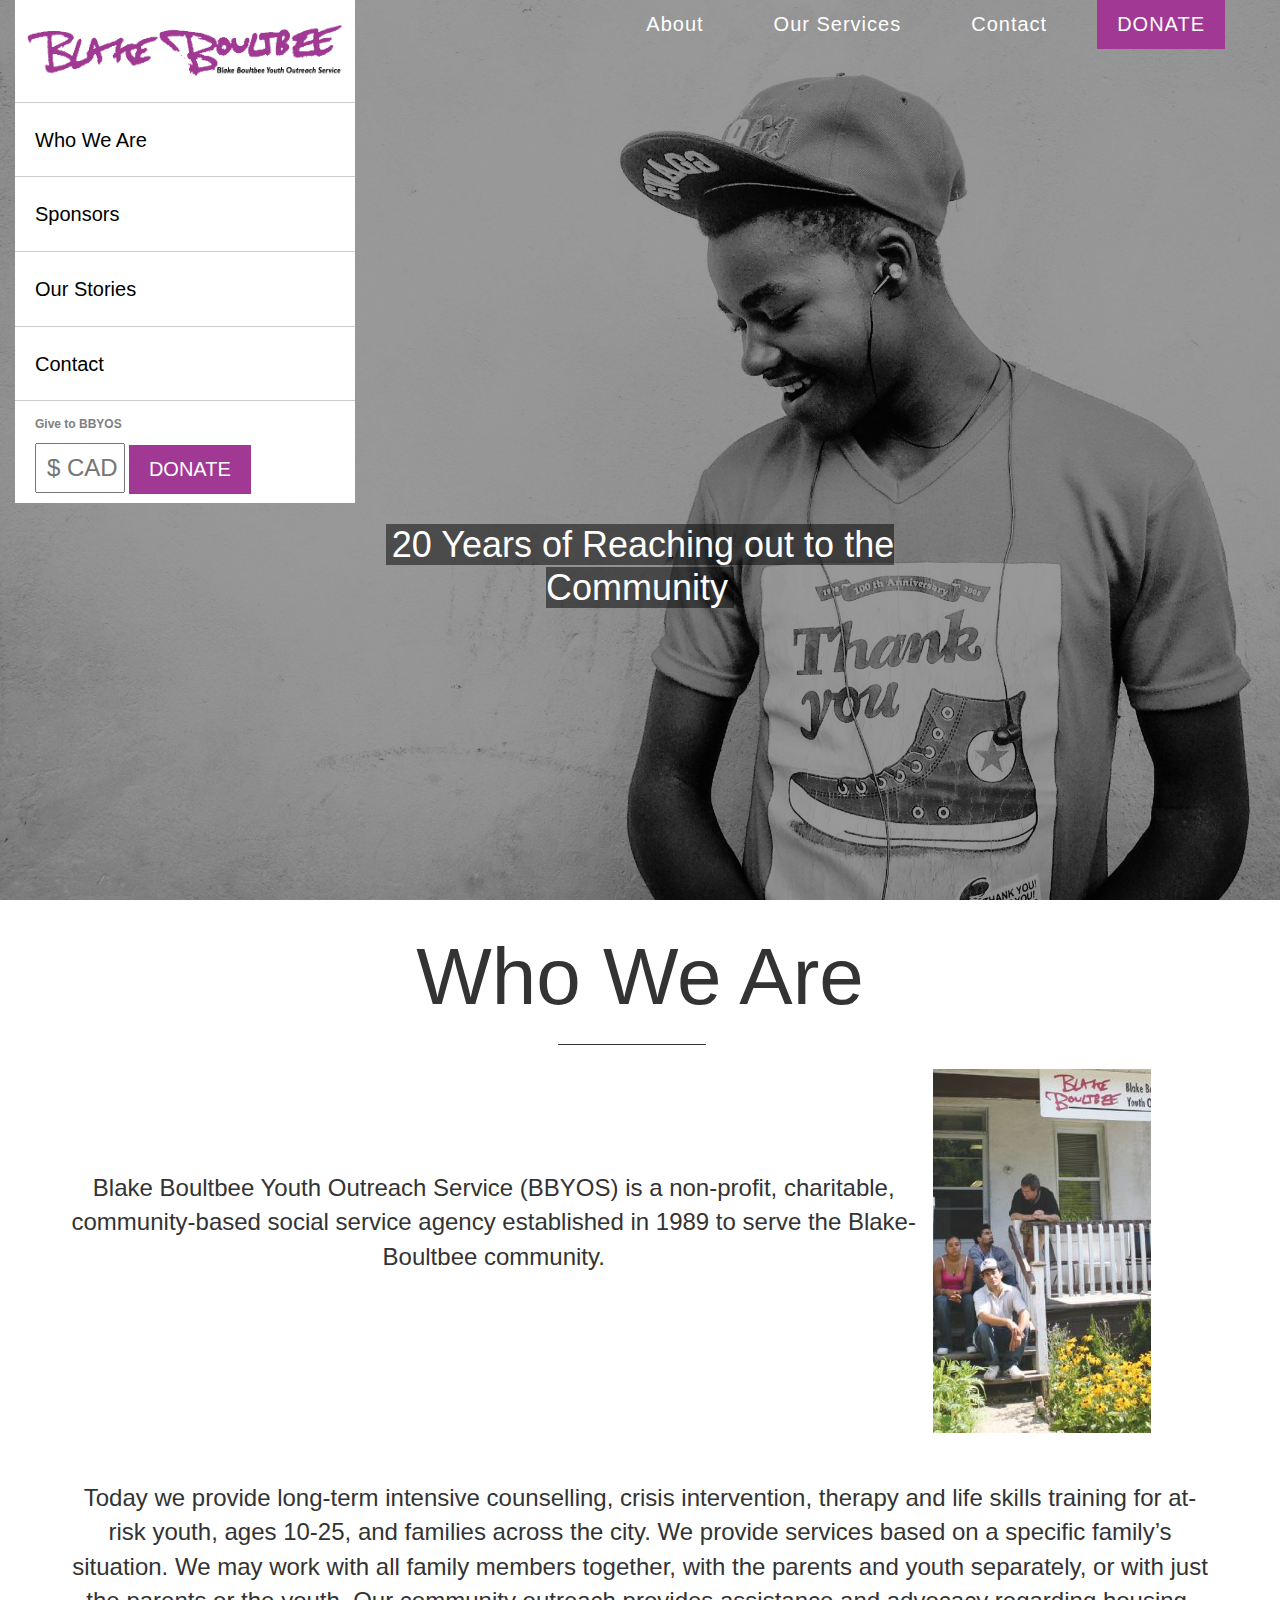
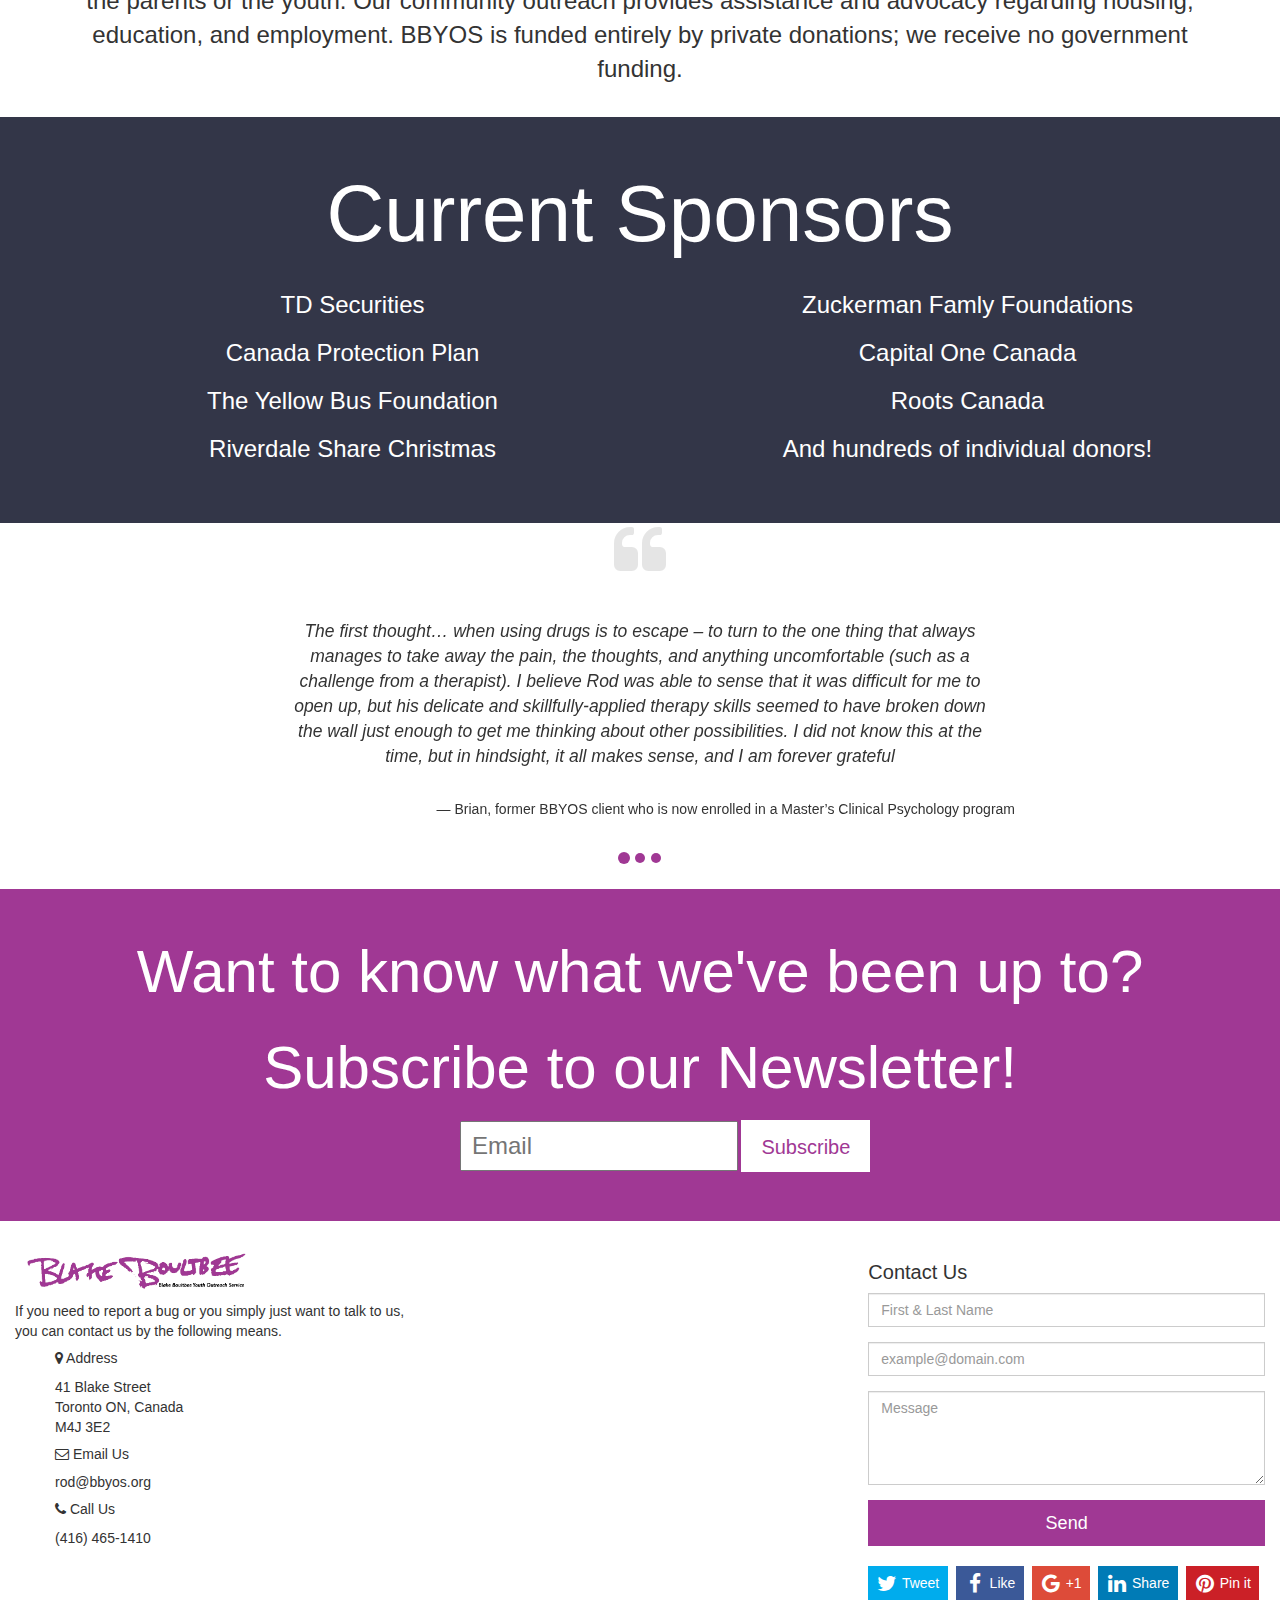
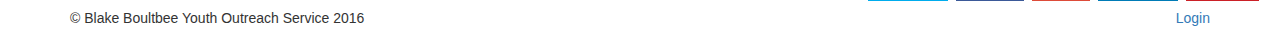
<file: index.html>
<!doctype html>
<html lang="en">
    <head>
        <meta charset="utf-8">
        <meta http-equiv="x-ua-compatible" content="ie=edge">
        <title>Blake Boultbee</title>
        <meta name="description" content="">
        <meta name="author" content="">
        <meta name="keywords" content="">
        <meta name="viewport" content="width=device-width, initial-scale=1">
        <!-- Place favicon.ico in the root directory -->
        <link rel="shortcut icon" type="image/ico" href="static/favicon.ico" />
        <link rel="stylesheet" href="css/bootstrap.min.css">
        <link rel="stylesheet" href="css/font-awesome.min.css">
        <link rel="stylesheet" href="css/normalize.css">
        <link rel="stylesheet" href="css/jssocials.css" />
        <link rel="stylesheet" href="css/jssocials-theme-flat.css" />
        <link rel="stylesheet" href="css/style.css">
    </head>
    <body>
        <!--[if lt IE 8]>
        <p class="browserupgrade">You are using an <strong>outdated</strong> browser. Please <a href="http://browsehappy.com/">upgrade your browser</a> to improve your experience.</p>
        <![endif]-->
        <section id="home">
            <div class="home-overlay">
                <div class="container" style="width: 100vw">
                    <div class="row">
                        <div class="col-md-4">
                            <div class="donate-form">
                                <img class="logo" src="../static/logo.png" />
                                <hr>
                                <a href="#whoWeAre">Who We Are</a>
                                <hr>
                                <a href="#upcoming">Sponsors</a>
                                <hr>
                                <a href="#carousel">Our Stories</a>
                                <hr>
                                <a href="#contact-us">Contact</a>
                                <hr>
                                <form action="action_page.php" class="donate-subform">
                                    <p class="note">Give to BBYOS</p>
                                    <input class="money" type="text" name="firstname" placeholder="$ CAD">
                                    <button class="donate-btn">DONATE</button>
                                </form>
                            </div>
                        </div>
                        <div class="col-md-8" style="overflow: auto;">
                            <div class="navibar nav-collapse">
                                <ul>
                                  <li><a href="/pages/donate.html"><button class="navdonate">DONATE</button></a></li>
                                  <li><a class="navbutton" href="/pages/contact.html">Contact</a></li>
                                  <li><a class="navbutton" href="/pages/ourServices.html">Our Services</a></li>
                                  <li><a class="navbutton" href="/pages/about.html">About</a></li>
                                </ul>
                            </div>
                        </div>
                    </div>
                    <div class="row">
                        <div class="col-md-3">
                        </div>
                        <div class="col-md-6">
                            <h2 style="text-align: center;"><span class="main-text">20 Years of Reaching out to the Community</span></h2>
                        </div>
                        <div class="col-md-3">
                        </div>
                    </div>
                </div>
            </div>
        </section>
        <section id="whoWeAre">
            <div class="container">
                <div class="row">
                    <div class="col-md-12">
                        <p class="big-title">Who We Are</p>
                    </div>
                </div>
                <div class="row">
                    <div class="col-md-5">
                    </div>
                    <div class="col-md-2">
                        <span class="separator"></span>
                    </div>
                    <div class="col-md-5">
                    </div>
                </div>
                <div class="row">
                    <div class="col-md-9">
                      <p class="paragraph" style="margin-top: 12%">Blake Boultbee Youth Outreach Service (BBYOS) is a non-profit, charitable, community-based social service agency established in 1989 to serve the Blake-Boultbee community. </p>
                    </div>
                    <div class="col-mid-3">
                      <img src="static/img1.jpg" style="margin-bottom: 4%"/>
                    </div>
                </div>
                <div class="row">
                    <div class="col-md-12">
                        <p class="paragraph">Today we provide long-term intensive counselling, crisis intervention, therapy and life skills training for at-risk youth, ages 10-25, and families across the city. We provide services based on a specific family’s situation. We may work with all family members together, with the parents and youth separately, or with just the parents or the youth. Our community outreach provides assistance and advocacy regarding housing, education, and employment. BBYOS is funded entirely by private donations; we receive no government funding.</p>
                    </div>
                </div>
            </div>
        </section>
        <section id="upcoming">
            <p class="big-title" style="color: white">Current Sponsors</p>
            <div class="row">
              <div class="col-md-6">
                <ul style="text-align: center; font-size: 24px; color: white; list-style-type: none; line-height: 2;">
                  <li>TD Securities</li>
                  <li>Canada Protection Plan</li>
                  <li>The Yellow Bus Foundation</li>
                  <li>Riverdale Share Christmas</li>
                </ul>
              </div>
              <div class="col-md-6">
                <ul style="text-align: center; font-size: 24px; color: white; list-style-type: none; line-height: 2;">
                  <li>Zuckerman Famly Foundations</li>
                  <li>Capital One Canada</li>
                  <li>Roots Canada</li>
                  <li>And hundreds of individual donors!</li>
                </ul>
              </div>
            </div>
        </section>
        <section id="carousel">
            <div class="container">
                <div class="row">
                    <div class="col-md-8 col-md-offset-2">
                        <div class="quote"><i class="fa fa-quote-left fa-4x"></i></div>
                        <div id="fade-quote-carousel" class="carousel slide" data-ride="carousel" data-interval="6000">
                            <!-- Carousel indicators -->
                            <ol class="carousel-indicators">
                                <li data-target="#fade-quote-carousel" data-slide-to="0" class="active"></li>
                                <li data-target="#fade-quote-carousel" data-slide-to="1"></li>
                                <li data-target="#fade-quote-carousel" data-slide-to="2"></li>
                            </ol>
                            <!-- Carousel items -->
                            <div class="carousel-inner">
                                <div class="active item">
                                    <blockquote>
                                        <em>The first thought… when using drugs is to escape – to turn to the one thing that always manages to take away the pain, the thoughts, and anything uncomfortable (such as a challenge from a therapist).  I believe Rod was able to sense that it was difficult for me to open up, but his delicate and skillfully-applied therapy skills seemed to have broken down the wall just enough to get me thinking about other possibilities. I did not know this at the time, but in hindsight, it all makes sense, and I am forever grateful</em>
                                    </blockquote>
                                    <p class="testimonial">&mdash; Brian, former BBYOS client who is now enrolled in a Master’s Clinical Psychology program</p>
                                </div>
                                <div class="item">
                                    <blockquote>
                                        <em>During a 1995 BBYOS Board meeting a young man came to the door at 41 Blake Street, a brown paper bag in his hand. He was handing in his gun to Rod Cohen, his therapist and the BBYOS Executive Director. The young man left with a promise to return the next day for a session with Rod. The man ended up going to jail for various charges in his past, but by working with Rod and meeting him regularly, he was able to find a job as a cook after his release. He would later on become an Executive Chef at a Sushi Restaurant.</em>
                                    </blockquote>
                                    <p class="testimonial"></p>
                                </div>
                                <div class="item">
                                    <blockquote>
                                        <em>When my daughter was at risk for all kinds of disaster, she wasn't ready to accept direct help. Rather than write the situation off, Rod worked with me over a long period of time. This allowed us to build the kind of relationship that then allowed me to help her navigate her adolescent storms. For this, I will forever be in his debt.</em>
                                    </blockquote>
                                    <p class="testimonial">&mdash; A Very Grateful Mom</p>
                                </div>
                            </div>
                        </div>
                    </div>
                </div>
            </div>
        </section>
        <section id="callToAction">
            <p class="big-title" style="font-size: 60px">Want to know what we've been up to?</p>
            <p class="big-title" style="font-size: 60px" >Subscribe to our Newsletter!</p>
            <div class="container">
                <div class="row">
                    <div class="col-md-6 col-md-offset-4">
                        <input class="money" style="width: 50%; color: black;" type="email" placeholder="Email" />
                        <button class="sub-button" >Subscribe</button>
                    </div>
                </div>
            </div>
        </section>
        <footer id="contact-us" class="footers">
            <!-- TOP FOOTER -->
            <div class="top-footer">
                <div class="container" style="width: 100vw;">
                    <div class="row">
                        <div class="col-md-4">
                            <img src="static/logo.png" class="logo">
                            <p>If you need to report a bug or you simply just want to talk to us, you can contact us by the following means.</p>
                            <div class="site-info">
                                <ul>
                                    <li>
                                        <h5><i class="fa fa-map-marker" ></i> Address</h5>
                                        <p>41 Blake Street<br> Toronto ON, Canada<br> M4J 3E2</p>
                                    </li>
                                    <li>
                                        <h5><i class="fa fa-envelope-o"></i> Email Us</h5>
                                        <p>rod@bbyos.org</p>
                                    </li>
                                    <li>
                                        <h5><i class="fa fa-phone"></i> Call Us</h5>
                                        <p>(416) 465-1410</p>
                                    </li>
                                </ul>
                            </div>
                        </div>
                        <div class="col-md-4">
                            <iframe src="https://www.google.com/maps/embed?pb=!1m18!1m12!1m3!1d2885.8078952606043!2d-79.34059058448047!3d43.67296497912059!2m3!1f0!2f0!3f0!3m2!1i1024!2i768!4f13.1!3m3!1m2!1s0x89d4cc81d7d3fb49%3A0xdb877302e532dd37!2s41+Blake+St%2C+Toronto%2C+ON+M4J+3E2%2C+Canada!5e0!3m2!1sen!2sus!4v1477155059420" width="400" height="300" frameborder="0" style="border:0" allowfullscreen>
                            </iframe>
                        </div>
                        <div class="col-md-4 contact-form">
                            <div class="subscribe-now">
                                <h3>Contact Us</h3>
                            </div>
                            <form action="https://formspree.io/rod@bbyos.org" method="POST">
                                <input type="text" class="form-control form-square" name="name" placeholder="First & Last Name">
                                <input type="email" class="form-control form-square" name="_replyto" placeholder="example@domain.com">
                                <textarea class="form-control form-square" rows="4" name="message" placeholder="Message"></textarea>
                                <input type="text" name="_gotcha" style="display:none" />
                                <input name="submit" type="submit" value="Send" class="btn btn-lg btn-block form-square" style="border-radius: 0; color: white; background-color: #a03894">
                            </form>
                            <div id="share"></div>
                        </div>
                    </div>
                </div>
            </div>
            <!-- BOTTOM FOOTER -->
            <div class="bottom-footer">
                <div class="container">
                    <div class="row">
                        <div class="col-md-7">
                            <div class="pull-left">
                                <p>© Blake Boultbee Youth Outreach Service 2016</p>
                            </div>
                        </div>
                        <div class="col-md-5">
                            <div class="pull-right hidden-sm-down">
                                <p><a href="srcPortal/index.html">Login</a></p>
                            </div>
                        </div>
                    </div>
                </div>
            </div>
        </footer>
        </div> <!-- WRAPPER -->
        <script src="js/jquery.min.js"></script>
        <script src="js/jssocials.min.js"></script>
        <script src="js/bootstrap.min.js"></script>

        <script>
        $("#share").jsSocials({
            shares: ["twitter", "facebook", "googleplus", "linkedin", "pinterest"]
        });
    </script>
        <!-- Google Analytics: change UA-XXXXX-X to be your site's ID. -->
        <script>
            (function(b,o,i,l,e,r){b.GoogleAnalyticsObject=l;b[l]||(b[l]=
            function(){(b[l].q=b[l].q||[]).push(arguments)});b[l].l=+new Date;
            e=o.createElement(i);r=o.getElementsByTagName(i)[0];
            e.src='https://www.google-analytics.com/analytics.js';
            r.parentNode.insertBefore(e,r)}(window,document,'script','ga'));
            ga('create','UA-XXXXX-X','auto');ga('send','pageview');
        </script>
    </body>
</html>
</file>
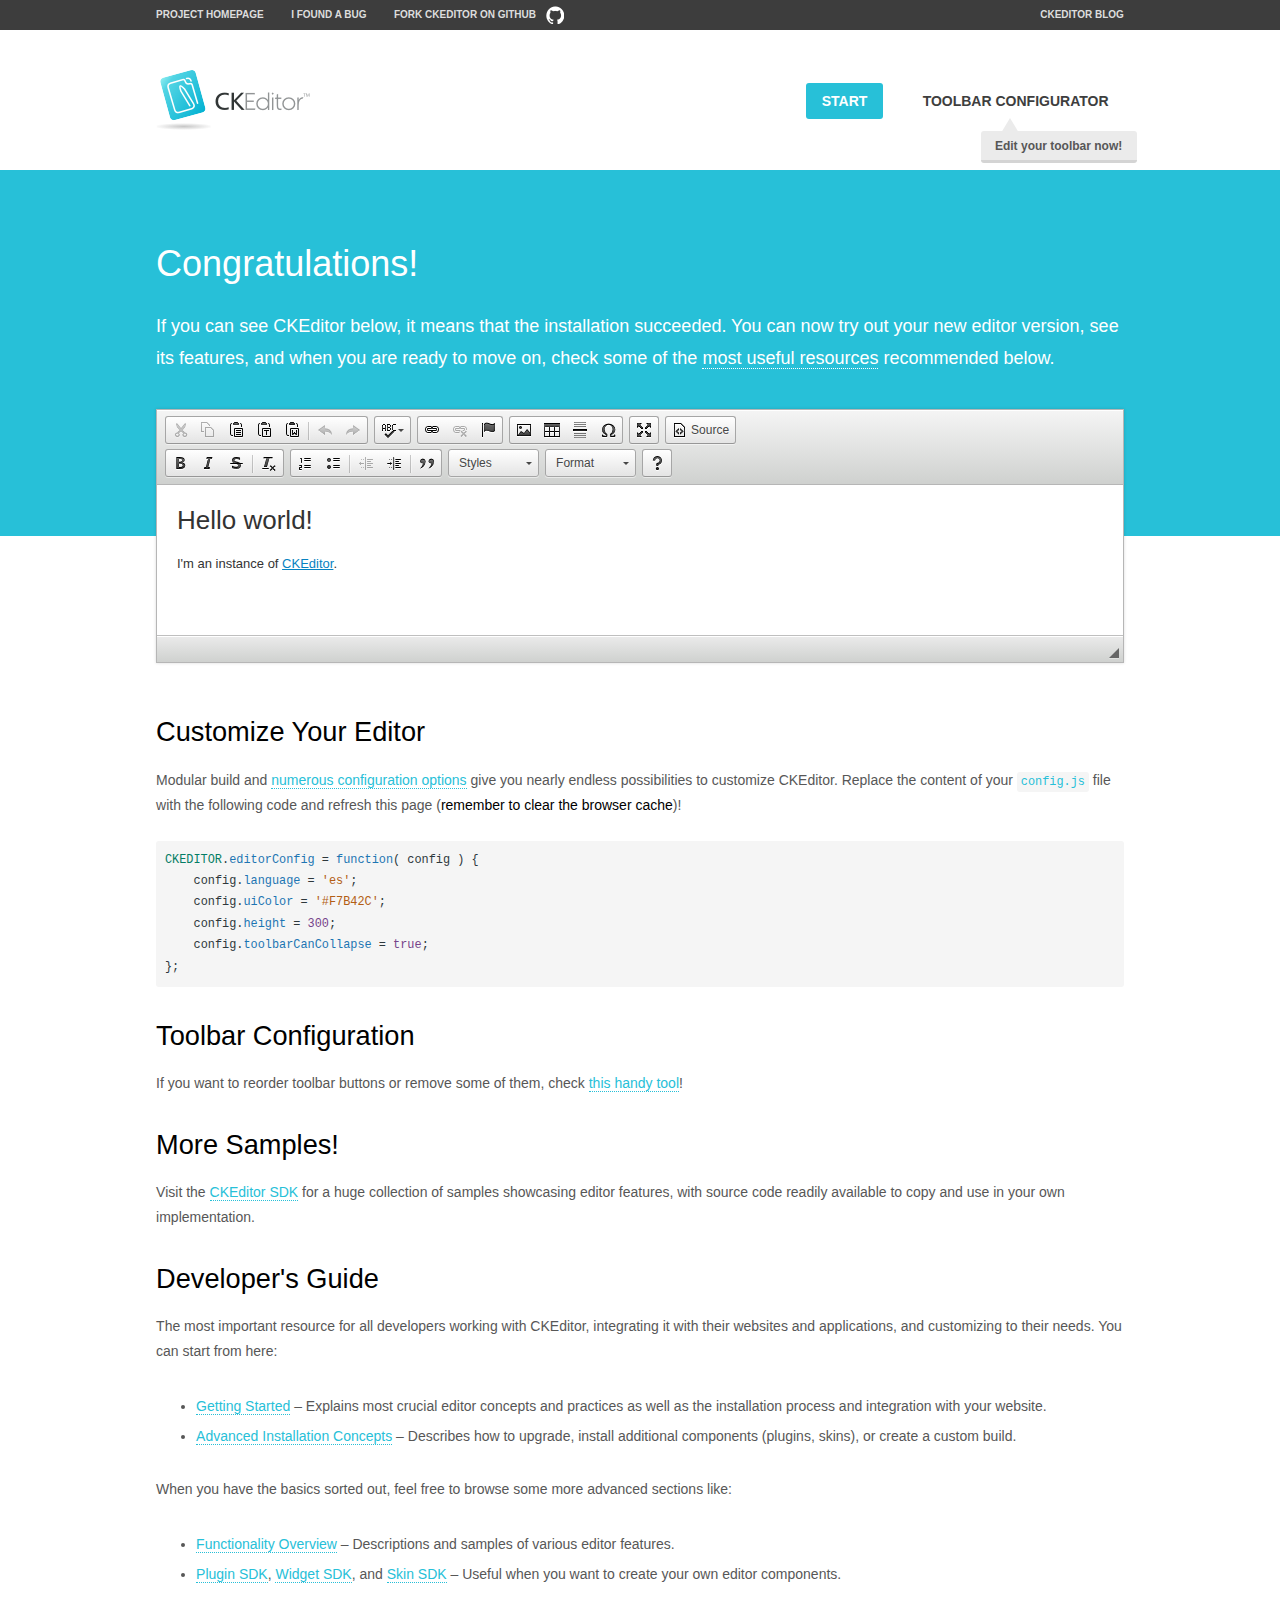
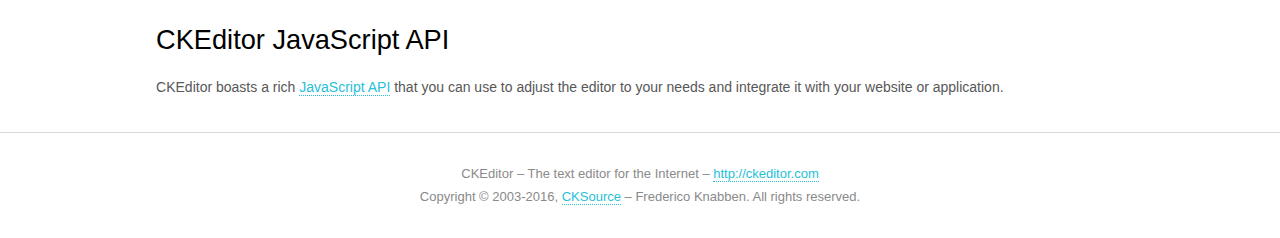
<file: srcPortal/portal/plugins/ckeditor/samples/index.html>
<!DOCTYPE html>
<!--
Copyright (c) 2003-2016, CKSource - Frederico Knabben. All rights reserved.
For licensing, see LICENSE.md or http://ckeditor.com/license
-->
<html>
<head>
	<meta charset="utf-8">
	<title>CKEditor Sample</title>
	<script src="../ckeditor.js"></script>
	<script src="js/sample.js"></script>
	<link rel="stylesheet" href="css/samples.css">
	<link rel="stylesheet" href="toolbarconfigurator/lib/codemirror/neo.css">
</head>
<body id="main">

<nav class="navigation-a">
	<div class="grid-container">
		<ul class="navigation-a-left grid-width-70">
			<li><a href="http://ckeditor.com">Project Homepage</a></li>
			<li><a href="http://dev.ckeditor.com/">I found a bug</a></li>
			<li><a href="http://github.com/ckeditor/ckeditor-dev" class="icon-pos-right icon-navigation-a-github">Fork CKEditor on GitHub</a></li>
		</ul>
		<ul class="navigation-a-right grid-width-30">
			<li><a href="http://ckeditor.com/blog-list">CKEditor Blog</a></li>
		</ul>
	</div>
</nav>

<header class="header-a">
	<div class="grid-container">
		<h1 class="header-a-logo grid-width-30">
			<a href="index.html"><img src="img/logo.png" alt="CKEditor Sample"></a>
		</h1>

		<nav class="navigation-b grid-width-70">
			<ul>
				<li><a href="index.html" class="button-a button-a-background">Start</a></li>
				<li><a href="toolbarconfigurator/index.html" class="button-a">Toolbar configurator <span class="balloon-a balloon-a-nw">Edit your toolbar now!</span></a></li>
			</ul>
		</nav>
	</div>
</header>

<main>
	<div class="adjoined-top">
		<div class="grid-container">
			<div class="content grid-width-100">
				<h1>Congratulations!</h1>
				<p>
					If you can see CKEditor below, it means that the installation succeeded.
					You can now try out your new editor version, see its features, and when you are ready to move on, check some of the <a href="#sample-customize">most useful resources</a> recommended below.
				</p>
			</div>
		</div>
	</div>
	<div class="adjoined-bottom">
		<div class="grid-container">
			<div class="grid-width-100">
				<div id="editor">
					<h1>Hello world!</h1>
					<p>I'm an instance of <a href="http://ckeditor.com">CKEditor</a>.</p>
				</div>
			</div>
		</div>
	</div>

	<div class="grid-container">
		<div class="content grid-width-100">
			<section id="sample-customize">
				<h2>Customize Your Editor</h2>
				<p>Modular build and <a href="http://docs.ckeditor.com/#!/guide/dev_configuration">numerous configuration options</a> give you nearly endless possibilities to customize CKEditor. Replace the content of your <code><a href="../config.js">config.js</a></code> file with the following code and refresh this page (<strong>remember to clear the browser cache</strong>)!</p>
		<pre class="cm-s-neo CodeMirror"><code><span style="padding-right: 0.1px;"><span class="cm-variable">CKEDITOR</span>.<span class="cm-property">editorConfig</span> <span class="cm-operator">=</span> <span class="cm-keyword">function</span>( <span class="cm-def">config</span> ) {</span>
<span style="padding-right: 0.1px;"><span class="cm-tab">	</span><span class="cm-variable-2">config</span>.<span class="cm-property">language</span> <span class="cm-operator">=</span> <span class="cm-string">'es'</span>;</span>
<span style="padding-right: 0.1px;"><span class="cm-tab">	</span><span class="cm-variable-2">config</span>.<span class="cm-property">uiColor</span> <span class="cm-operator">=</span> <span class="cm-string">'#F7B42C'</span>;</span>
<span style="padding-right: 0.1px;"><span class="cm-tab">	</span><span class="cm-variable-2">config</span>.<span class="cm-property">height</span> <span class="cm-operator">=</span> <span class="cm-number">300</span>;</span>
<span style="padding-right: 0.1px;"><span class="cm-tab">	</span><span class="cm-variable-2">config</span>.<span class="cm-property">toolbarCanCollapse</span> <span class="cm-operator">=</span> <span class="cm-atom">true</span>;</span>
<span style="padding-right: 0.1px;">};</span></code></pre>
			</section>

			<section>
				<h2>Toolbar Configuration</h2>
				<p>If you want to reorder toolbar buttons or remove some of them, check <a href="toolbarconfigurator/index.html">this handy tool</a>!</p>
			</section>

			<section>
				<h2>More Samples!</h2>
				<p>Visit the <a href="http://sdk.ckeditor.com">CKEditor SDK</a> for a huge collection of samples showcasing editor features, with source code readily available to copy and use in your own implementation.</p>
			</section>

			<section>
				<h2>Developer's Guide</h2>
				<p>The most important resource for all developers working with CKEditor, integrating it with their websites and applications, and customizing to their needs. You can start from here:</p>
				<ul>
					<li><a href="http://docs.ckeditor.com/#!/guide/dev_installation">Getting Started</a> &ndash; Explains most crucial editor concepts and practices as well as the installation process and integration with your website.</li>
					<li><a href="http://docs.ckeditor.com/#!/guide/dev_advanced_installation">Advanced Installation Concepts</a> &ndash; Describes how to upgrade, install additional components (plugins, skins), or create a custom build.</li>
				</ul>
					<p>When you have the basics sorted out, feel free to browse some more advanced sections like:</p>
				<ul>
					<li><a href="http://docs.ckeditor.com/#!/guide/dev_features">Functionality Overview</a> &ndash; Descriptions and samples of various editor features.</li>
					<li><a href="http://docs.ckeditor.com/#!/guide/plugin_sdk_intro">Plugin SDK</a>, <a href="http://docs.ckeditor.com/#!/guide/widget_sdk_intro">Widget SDK</a>, and <a href="http://docs.ckeditor.com/#!/guide/skin_sdk_intro">Skin SDK</a> &ndash; Useful when you want to create your own editor components.</li>
				</ul>
			</section>

			<section>
				<h2>CKEditor JavaScript API</h2>
				<p>CKEditor boasts a rich <a href="http://docs.ckeditor.com/#!/api">JavaScript API</a> that you can use to adjust the editor to your needs and integrate it with your website or application.</p>
			</section>
		</div>
	</div>
</main>

<footer class="footer-a grid-container">
	<div class="grid-container">
		<p class="grid-width-100">
			CKEditor &ndash; The text editor for the Internet &ndash; <a class="samples" href="http://ckeditor.com/">http://ckeditor.com</a>
		</p>
		<p class="grid-width-100" id="copy">
			Copyright &copy; 2003-2016, <a class="samples" href="http://cksource.com/">CKSource</a> &ndash; Frederico Knabben. All rights reserved.
		</p>
	</div>
</footer>
<script>
	initSample();
</script>

</body>
</html>
</file>
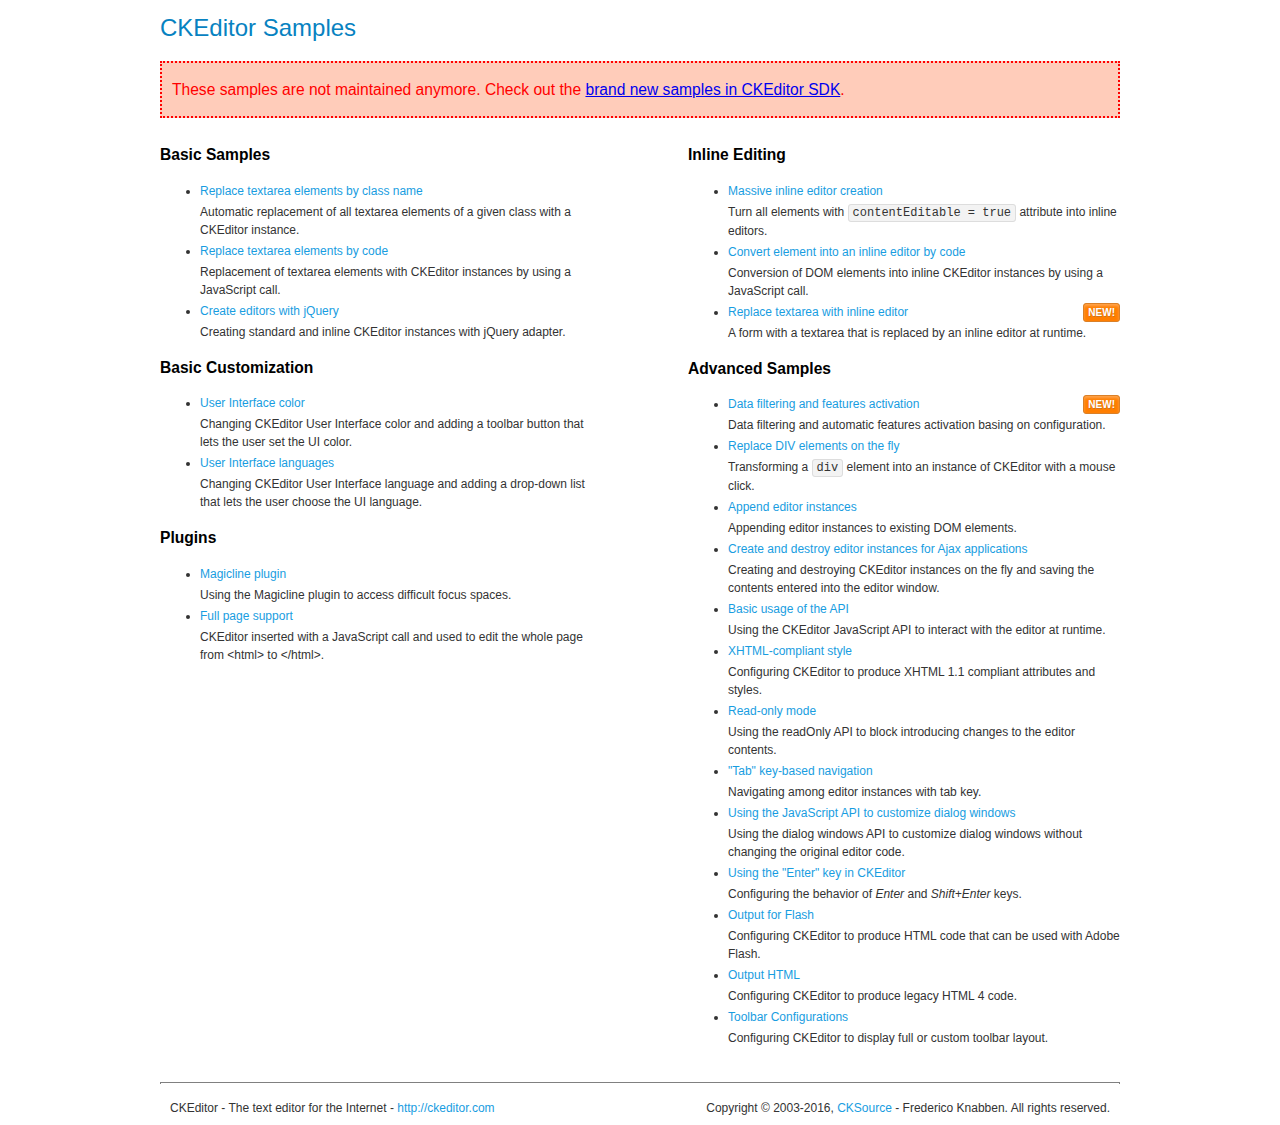
<file: srcPortal/portal/plugins/ckeditor/samples/old/index.html>
<!DOCTYPE html>
<!--
Copyright (c) 2003-2016, CKSource - Frederico Knabben. All rights reserved.
For licensing, see LICENSE.md or http://ckeditor.com/license
-->
<html>
<head>
	<meta charset="utf-8">
	<title>CKEditor Samples</title>
	<link rel="stylesheet" href="sample.css">
</head>
<body>
	<h1 class="samples">
		CKEditor Samples
	</h1>
	<div class="warning deprecated">
		These samples are not maintained anymore. Check out the <a href="http://sdk.ckeditor.com/">brand new samples in CKEditor SDK</a>.
	</div>
	<div class="twoColumns">
		<div class="twoColumnsLeft">
			<h2 class="samples">
				Basic Samples
			</h2>
			<dl class="samples">
				<dt><a class="samples" href="replacebyclass.html">Replace textarea elements by class name</a></dt>
				<dd>Automatic replacement of all textarea elements of a given class with a CKEditor instance.</dd>

				<dt><a class="samples" href="replacebycode.html">Replace textarea elements by code</a></dt>
				<dd>Replacement of textarea elements with CKEditor instances by using a JavaScript call.</dd>

				<dt><a class="samples" href="jquery.html">Create editors with jQuery</a></dt>
				<dd>Creating standard and inline CKEditor instances with jQuery adapter.</dd>
			</dl>

			<h2 class="samples">
				Basic Customization
			</h2>
			<dl class="samples">
				<dt><a class="samples" href="uicolor.html">User Interface color</a></dt>
				<dd>Changing CKEditor User Interface color and adding a toolbar button that lets the user set the UI color.</dd>

				<dt><a class="samples" href="uilanguages.html">User Interface languages</a></dt>
				<dd>Changing CKEditor User Interface language and adding a drop-down list that lets the user choose the UI language.</dd>
			</dl>


			<h2 class="samples">Plugins</h2>
<dl class="samples">
<dt><a class="samples" href="magicline/magicline.html">Magicline plugin</a></dt>
<dd>Using the Magicline plugin to access difficult focus spaces.</dd>

<dt><a class="samples" href="wysiwygarea/fullpage.html">Full page support</a></dt>
<dd>CKEditor inserted with a JavaScript call and used to edit the whole page from &lt;html&gt; to &lt;/html&gt;.</dd>
</dl>
		</div>
		<div class="twoColumnsRight">
			<h2 class="samples">
				Inline Editing
			</h2>
			<dl class="samples">
				<dt><a class="samples" href="inlineall.html">Massive inline editor creation</a></dt>
				<dd>Turn all elements with <code>contentEditable = true</code> attribute into inline editors.</dd>

				<dt><a class="samples" href="inlinebycode.html">Convert element into an inline editor by code</a></dt>
				<dd>Conversion of DOM elements into inline CKEditor instances by using a JavaScript call.</dd>

				<dt><a class="samples" href="inlinetextarea.html">Replace textarea with inline editor</a> <span class="new">New!</span></dt>
				<dd>A form with a textarea that is replaced by an inline editor at runtime.</dd>

				
			</dl>

			<h2 class="samples">
				Advanced Samples
			</h2>
			<dl class="samples">
				<dt><a class="samples" href="datafiltering.html">Data filtering and features activation</a> <span class="new">New!</span></dt>
				<dd>Data filtering and automatic features activation basing on configuration.</dd>

				<dt><a class="samples" href="divreplace.html">Replace DIV elements on the fly</a></dt>
				<dd>Transforming a <code>div</code> element into an instance of CKEditor with a mouse click.</dd>

				<dt><a class="samples" href="appendto.html">Append editor instances</a></dt>
				<dd>Appending editor instances to existing DOM elements.</dd>

				<dt><a class="samples" href="ajax.html">Create and destroy editor instances for Ajax applications</a></dt>
				<dd>Creating and destroying CKEditor instances on the fly and saving the contents entered into the editor window.</dd>

				<dt><a class="samples" href="api.html">Basic usage of the API</a></dt>
				<dd>Using the CKEditor JavaScript API to interact with the editor at runtime.</dd>

				<dt><a class="samples" href="xhtmlstyle.html">XHTML-compliant style</a></dt>
				<dd>Configuring CKEditor to produce XHTML 1.1 compliant attributes and styles.</dd>

				<dt><a class="samples" href="readonly.html">Read-only mode</a></dt>
				<dd>Using the readOnly API to block introducing changes to the editor contents.</dd>

				<dt><a class="samples" href="tabindex.html">"Tab" key-based navigation</a></dt>
				<dd>Navigating among editor instances with tab key.</dd>


				
<dt><a class="samples" href="dialog/dialog.html">Using the JavaScript API to customize dialog windows</a></dt>
<dd>Using the dialog windows API to customize dialog windows without changing the original editor code.</dd>

<dt><a class="samples" href="enterkey/enterkey.html">Using the &quot;Enter&quot; key in CKEditor</a></dt>
<dd>Configuring the behavior of <em>Enter</em> and <em>Shift+Enter</em> keys.</dd>

<dt><a class="samples" href="htmlwriter/outputforflash.html">Output for Flash</a></dt>
<dd>Configuring CKEditor to produce HTML code that can be used with Adobe Flash.</dd>

<dt><a class="samples" href="htmlwriter/outputhtml.html">Output HTML</a></dt>
<dd>Configuring CKEditor to produce legacy HTML 4 code.</dd>

<dt><a class="samples" href="toolbar/toolbar.html">Toolbar Configurations</a></dt>
<dd>Configuring CKEditor to display full or custom toolbar layout.</dd>

			</dl>
		</div>
	</div>
	<div id="footer">
		<hr>
		<p>
			CKEditor - The text editor for the Internet - <a class="samples" href="http://ckeditor.com/">http://ckeditor.com</a>
		</p>
		<p id="copy">
			Copyright &copy; 2003-2016, <a class="samples" href="http://cksource.com/">CKSource</a> - Frederico Knabben. All rights reserved.
		</p>
	</div>
</body>
</html>
</file>
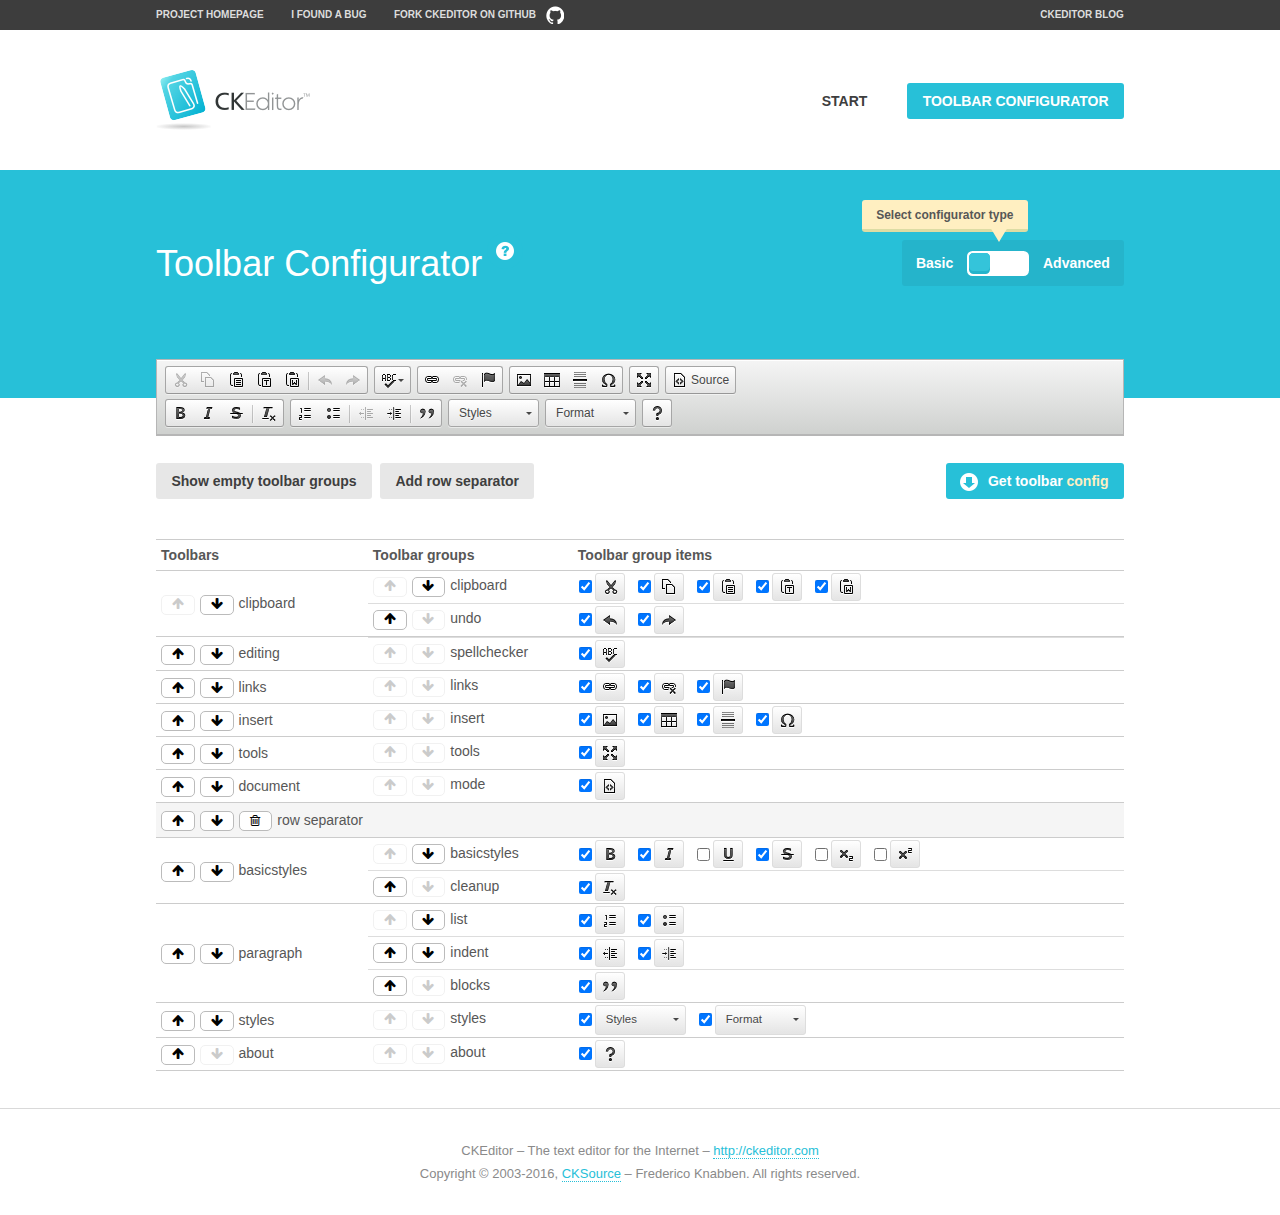
<file: srcPortal/portal/plugins/ckeditor/samples/toolbarconfigurator/index.html>
<!DOCTYPE html>
<!--
Copyright (c) 2003-2016, CKSource - Frederico Knabben. All rights reserved.
For licensing, see LICENSE.md or http://ckeditor.com/license
-->
<!--[if IE 8]><html class="ie8"><![endif]-->
<!--[if gt IE 8]><html><![endif]-->
<!--[if !IE]><!--><html><!--<![endif]-->
<head>
	<meta charset="utf-8">
	<title>Toolbar Configurator</title>
	<script src="../../ckeditor.js"></script>
	<script>
		if ( CKEDITOR.env.ie && CKEDITOR.env.version < 9 )
			CKEDITOR.tools.enableHtml5Elements( document );
	</script>
	<link rel="stylesheet" href="lib/codemirror/codemirror.css">
	<link rel="stylesheet" href="lib/codemirror/show-hint.css">
	<link rel="stylesheet" href="lib/codemirror/neo.css">
	<link rel="stylesheet" href="css/fontello.css">
	<link rel="stylesheet" href="../css/samples.css">
</head>
<body id="toolbar">

<nav class="navigation-a">
	<div class="grid-container">
		<ul class="navigation-a-left grid-width-70">
			<li><a href="http://ckeditor.com">Project Homepage</a></li>
			<li><a href="http://dev.ckeditor.com/">I found a bug</a></li>
			<li><a href="http://github.com/ckeditor/ckeditor-dev" class="icon-pos-right icon-navigation-a-github">Fork CKEditor on GitHub</a></li>
		</ul>
		<ul class="navigation-a-right grid-width-30">
			<li><a href="http://ckeditor.com/blog-list">CKEditor Blog</a></li>
		</ul>
	</div>
</nav>

<header class="header-a">
	<div class="grid-container">
		<h1 class="header-a-logo grid-width-30">
			<a href="../index.html"><img src="../img/logo.png" alt="CKEditor Logo"></a>
		</h1>
		<nav class="navigation-b grid-width-70">
			<ul>
				<li><a href="../index.html"  class="button-a">Start</a></li>
				<li><a href="index.html"  class="button-a button-a-background">Toolbar configurator</a></li>
			</ul>
		</nav>
	</div>
</header>

<main>
	<div class="adjoined-top">
		<div class="grid-container">
			<div class="content grid-width-100">
				<div class="grid-container-nested">
					<h1 class="grid-width-60">
						Toolbar Configurator
						<a href="#help-content" type="button" title="Configurator help" id="help" class="button-a button-a-background button-a-no-text icon-pos-left icon-question-mark">Help</a>
					</h1>

					<div class="grid-width-40 grid-switch-magic">
						<div class="switch">
							<span class="balloon-a balloon-a-se">Select configurator type</span>
							<input type="radio" name="radio" data-num="1" id="radio-basic" />
							<input type="radio" name="radio" data-num="2" id="radio-advanced" />
							<label data-for="1" for="radio-basic">Basic</label>
							<span class="switch-inner">
								<span class="handler"></span>
							</span>
							<label data-for="2" for="radio-advanced">Advanced</label>
						</div>
					</div>
				</div>
			</div>
		</div>
	</div>
	<div class="adjoined-bottom">
		<div class="grid-container">
			<div class="grid-width-100">
				<div class="editors-container">
					<div id="editor-basic"></div>
					<div id="editor-advanced"></div>
				</div>
			</div>
		</div>
	</div>

	<div class="grid-container configurator">
		<div class="content grid-width-100">
			<div class="configurator">
				<div>
					<div id="toolbarModifierWrapper"></div>
				</div>
			</div>
		</div>
	</div>

	<div id="help-content">
		<div class="grid-container">
			<div class="grid-width-100">
				<h2>What Am I Doing Here?</h2>

				<div class="grid-container grid-container-nested">
					<div class="basic">
						<div class="grid-width-50">
							<p>Arrange <a href="http://docs.ckeditor.com/#!/api/CKEDITOR.config-cfg-toolbarGroups">toolbar groups</a>, toggle <a href="http://docs.ckeditor.com/#!/api/CKEDITOR.config-cfg-removeButtons">button visibility</a> according to your needs and get your toolbar configuration.</p>
							<p>You can replace the content of the <a href="../../config.js"><code>config.js</code></a> file with the generated configuration. If you already set some configuration options you will need to merge both configurations.</p>
						</div>
						<div class="grid-width-50">
							<p>Read more about different ways of <a href="http://docs.ckeditor.com/#!/guide/dev_configuration">setting configuration</a> and do not forget about <strong>clearing browser cache</strong>.</p>
							<p>Arranging toolbar groups is the recommended way of configuring the toolbar, but if you need more freedom you can use the <a href="#advanced">advanced configurator</a>.</p>
						</div>
					</div>
					<div class="advanced" style="display: none;">
						<div class="grid-width-50">
							<p>With this code editor you can edit your <a href="http://docs.ckeditor.com/#!/api/CKEDITOR.config-cfg-toolbar">toolbar configuration</a> live.</p>
							<p>You can replace the content of the <a href="../../config.js"><code>config.js</code></a> file with the generated configuration. If you already set some configuration options you will need to merge both configurations.</p>
						</div>
						<div class="grid-width-50">
							<p>Read more about different ways of <a href="http://docs.ckeditor.com/#!/guide/dev_configuration">setting configuration</a> and do not forget about <strong>clearing browser cache</strong>.</p>
						</div>
					</div>
				</div>

				<p class="grid-container grid-container-nested">
					<button type="button" class="help-content-close grid-width-100 button-a button-a-background">Got it. Let's play!</button>
				</p>
			</div>
		</div>
	</div>
</main>

<footer class="footer-a grid-container">
	<p class="grid-width-100">
		CKEditor &ndash; The text editor for the Internet &ndash; <a class="samples" href="http://ckeditor.com/">http://ckeditor.com</a>
	</p>
	<p class="grid-width-100" id="copy">
		Copyright &copy; 2003-2016, <a class="samples" href="http://cksource.com/">CKSource</a> &ndash; Frederico Knabben. All rights reserved.
	</p>
</footer>

<script src="lib/codemirror/codemirror.js"></script>
<script src="lib/codemirror/javascript.js"></script>
<script src="lib/codemirror/show-hint.js"></script>

<script src="js/fulltoolbareditor.js"></script>
<script src="js/abstracttoolbarmodifier.js"></script>
<script src="js/toolbarmodifier.js"></script>
<script src="js/toolbartextmodifier.js"></script>
<script src="../js/sf.js"></script>

<script>
	( function() {
		'use strict';

		var mode = ( window.location.hash.substr( 1 ) === 'advanced' ) ? 'advanced' : 'basic',
			configuratorSection = CKEDITOR.document.findOne( 'main > .grid-container.configurator' ),
			basicInstruction = CKEDITOR.document.findOne( '#help-content .basic' ),
			advancedInstruction = CKEDITOR.document.findOne( '#help-content .advanced' ),

			// Configurator mode switcher.
			modeSwitchBasic = CKEDITOR.document.getById( 'radio-basic' ),
			modeSwitchAdvanced = CKEDITOR.document.getById( 'radio-advanced' );

		// Initial setup
		function updateSwitcher() {
			if ( mode === 'advanced' ) {
				modeSwitchAdvanced.$.checked = true;
			} else {
				modeSwitchBasic.$.checked = true;
			}
		}

		updateSwitcher();

		CKEDITOR.document.getWindow().on( 'hashchange', function( e ) {
			var hash = window.location.hash.substr( 1 );
			if ( !( hash === 'advanced' || hash === 'basic' ) ) {
				return;
			}
			mode = hash;
			onToolbarsDone( mode );
		} );

		CKEDITOR.document.getWindow().on( 'resize', function() {
			updateToolbar( ( mode === 'basic' ? toolbarModifier : toolbarTextModifier )[ 'editorInstance' ] );
		} );

		function onRefresh( modifier ) {
			modifier = modifier || this;

			if ( mode === 'basic' && modifier instanceof ToolbarConfigurator.ToolbarTextModifier ) {
				return;
			}

			// CodeMirror container becomes visible, so we need to refresh and to avoid rendering problems.
			if ( mode === 'advanced' && modifier instanceof ToolbarConfigurator.ToolbarTextModifier ) {
				modifier.codeContainer.refresh();
			}

			updateToolbar( modifier.editorInstance );
		}

		function updateToolbar( editor ) {
			var editorContainer = editor.container;

			// Not always editor is loaded.
			if ( !editorContainer ) {
				return;
			}

			var displayStyle = editorContainer.getStyle( 'display' );

			editorContainer.setStyle( 'display', 'block' );

			var newHeight = editorContainer.getSize( 'height' );

			var newMarginTop = parseInt( editorContainer.getComputedStyle( 'margin-top' ), 10 );
			newMarginTop = ( isNaN( newMarginTop ) ? 0 : Number( newMarginTop ) );

			var newMarginBottom = parseInt( editorContainer.getComputedStyle( 'margin-bottom' ), 10 );
			newMarginBottom = ( isNaN( newMarginBottom ) ? 0 : Number( newMarginBottom ) );

			var result = newHeight + newMarginTop + newMarginBottom;

			editorContainer.setStyle( 'display', displayStyle );

			editor.container.getAscendant( 'div' ).setStyle( 'height', result + 'px' );
		}

		var toolbarModifier = new ToolbarConfigurator.ToolbarModifier( 'editor-basic' );

		var done = 0;
		toolbarModifier.init( onToolbarInit );
		toolbarModifier.onRefresh = onRefresh;

		CKEDITOR.document.getById( 'toolbarModifierWrapper' ).append( toolbarModifier.mainContainer );

		var toolbarTextModifier = new ToolbarConfigurator.ToolbarTextModifier( 'editor-advanced' );
		toolbarTextModifier.init( onToolbarInit );
		toolbarTextModifier.onRefresh = onRefresh;

		function onToolbarInit() {
			if ( ++done === 2 ) {
				onToolbarsDone();

				positionSticky.watch( CKEDITOR.document.findOne( '.toolbar' ), function() {
					return mode === 'advanced';
				} );
			}
		}

		function onToolbarsDone() {
			if ( mode === 'basic' ) {
				toggleModeBasic( false );
			} else {
				toggleModeAdvanced( false );
			}

			updateSwitcher();

			setTimeout( function() {
				CKEDITOR.document.findOne( '.editors-container' ).addClass( 'active' );
				CKEDITOR.document.findOne( '#toolbarModifierWrapper' ).addClass( 'active' );
			}, 200 );
		}

		CKEDITOR.document.getById( 'toolbarModifierWrapper' ).append( toolbarTextModifier.mainContainer );

		function toogleModeSwitch( onElement, offElement, onModifier, offModifier ) {
			onElement.addClass( 'fancy-button-active' );
			offElement.removeClass( 'fancy-button-active' );

			onModifier.showUI();
			offModifier.hideUI();
		}

		function toggleModeBasic( callOnRefresh ) {
			callOnRefresh = ( callOnRefresh !== false );
			mode = 'basic';
			window.location.hash = '#basic';
			toogleModeSwitch( modeSwitchBasic, modeSwitchAdvanced, toolbarModifier, toolbarTextModifier );

			configuratorSection.removeClass( 'freed-width' );
			basicInstruction.show();
			advancedInstruction.hide();

			callOnRefresh && onRefresh( toolbarModifier );
		}

		function toggleModeAdvanced( callOnRefresh ) {
			callOnRefresh = ( callOnRefresh !== false );
			mode = 'advanced';
			window.location.hash = '#advanced';
			toogleModeSwitch( modeSwitchAdvanced, modeSwitchBasic, toolbarTextModifier, toolbarModifier );

			configuratorSection.addClass( 'freed-width' );
			advancedInstruction.show();
			basicInstruction.hide();

			callOnRefresh && onRefresh( toolbarTextModifier );
		}

		modeSwitchBasic.on( 'click', toggleModeBasic );
		modeSwitchAdvanced.on( 'click', toggleModeAdvanced );

		//
		// Position:sticky for the toolbar.
		//

		// Will make elements behave like they were styled with position:sticky.
		var positionSticky = {
			// Store object: {
			// 		element: CKEDITOR.dom.element, // Element which will float.
			// 		placeholder: CKEDITOR.dom.element, // Placeholder which is place to prevent page bounce.
			// 		isFixed: boolean // Whether element float now.
			// }
			watched: [],

			active: [],

			staticContainer: null,

			init: function() {
				var element = CKEDITOR.dom.element.createFromHtml(
					'<div class="staticContainer">' +
						'<div class="grid-container" >' +
							'<div class="grid-width-100">' +
								'<div class="inner"></div>' +
							'</div>' +
						'</div>' +
					'</div>' );

				this.staticContainer = element.findOne( '.inner' );

				CKEDITOR.document.getBody().append( element );
			},

			watch: function( element, preventFunc ) {
				this.watched.push( {
					element: element,
					placeholder: new CKEDITOR.dom.element( 'div' ),
					isFixed: false,
					preventFunc: preventFunc
				} );
			},

			checkAll: function() {
				for ( var i = 0; i < this.watched.length; i++ ) {
					this.check( this.watched[ i ] );
				}
			},

			check: function( element ) {
				var isFixed = element.isFixed;
				var shouldBeFixed = this.shouldBeFixed( element );

				// Nothing to be done.
				if ( isFixed === shouldBeFixed ) {
					return;
				}

				var placeholder = element.placeholder;

				if ( isFixed ) {
					// Unfixing.

					element.element.insertBefore( placeholder );
					placeholder.remove();

					element.element.removeStyle( 'margin' );

					this.active.splice( CKEDITOR.tools.indexOf( this.active, element ), 1 );

				} else {
					// Fixing.
					placeholder.setStyle( 'width', element.element.getSize( 'width' ) + 'px' );
					placeholder.setStyle( 'height', element.element.getSize( 'height' ) + 'px' );
					placeholder.setStyle( 'margin-bottom', element.element.getComputedStyle( 'margin-bottom' ) );
					placeholder.setStyle( 'display', element.element.getComputedStyle( 'display' ) );
					placeholder.insertAfter( element.element );

					this.staticContainer.append( element.element );

					this.active.push( element );
				}

				element.isFixed = !element.isFixed;
			},

			shouldBeFixed: function( element ) {
				if ( element.preventFunc && element.preventFunc() ) {
					return false;
				}

				// If element is already fixed we are checking it's placeholder.
				var related = ( element.isFixed ? element.placeholder : element.element ),
					clientRect = related.$.getBoundingClientRect(),
					staticHeight = this.staticContainer.getSize('height' ),
					elemHeight = element.element.getSize( 'height' );

				if ( element.isFixed ) {
					return ( clientRect.top + elemHeight < staticHeight );
				} else {
					return ( clientRect.top < staticHeight );
				}
			}
		};

		positionSticky.init();

		CKEDITOR.document.getWindow().on( 'scroll',
			new CKEDITOR.tools.eventsBuffer( 100, positionSticky.checkAll, positionSticky ).input
		);

		// Make the toolbar sticky.
		positionSticky.watch( CKEDITOR.document.findOne( '.editors-container' ) );

		// Help button and help-content.
		( function() {
			var helpButton = CKEDITOR.document.getById( 'help' ),
				helpContent = CKEDITOR.document.getById( 'help-content' );

			// Don't show help button on IE8 because it's unsupported by Pico Modal.
			if ( CKEDITOR.env.ie && CKEDITOR.env.version == 8 ) {
				helpButton.hide();
			} else {
				// Display help modal when the button is clicked.
				helpButton.on( 'click', function( evt ) {
					SF.modal( {
						// Clone modal content from DOM.
						content: helpContent.getHtml(),

						afterCreate: function( modal ) {
							// Enable modal content button to close the modal.
							new CKEDITOR.dom.element( modal.modalElem() ).findOne( '.help-content-close' ).once( 'click', modal.close );
						}
					} ).show();
				} );
			}
		} )();
	} )();
</script>
</body>
</html>
</file>
<file: css/jssocials.css>
.jssocials-shares {
  margin: 0.2em 0; }

.jssocials-shares * {
  box-sizing: border-box; }

.jssocials-share {
  display: inline-block;
  vertical-align: top;
  margin: 0.3em 0.6em 0.3em 0; }

.jssocials-share:last-child {
  margin-right: 0; }

.jssocials-share-logo {
  width: 1em;
  vertical-align: middle;
  font-size: 1.5em; }

img.jssocials-share-logo {
  width: auto;
  height: 1em; }

.jssocials-share-link {
  display: inline-block;
  text-align: center;
  text-decoration: none;
  line-height: 1; }
  .jssocials-share-link.jssocials-share-link-count {
    padding-top: .2em; }
    .jssocials-share-link.jssocials-share-link-count .jssocials-share-count {
      display: block;
      font-size: .6em;
      margin: 0 -.5em -.8em -.5em; }
  .jssocials-share-link.jssocials-share-no-count {
    padding-top: .5em; }
    .jssocials-share-link.jssocials-share-no-count .jssocials-share-count {
      height: 1em; }

.jssocials-share-label {
  padding-left: 0.3em;
  vertical-align: middle; }

.jssocials-share-count-box {
  display: inline-block;
  height: 1.5em;
  padding: 0 0.3em;
  line-height: 1;
  vertical-align: middle;
  cursor: default; }
  .jssocials-share-count-box.jssocials-share-no-count {
    display: none; }

.jssocials-share-count {
  line-height: 1.5em;
  vertical-align: middle; }
</file>
<file: css/jssocials-theme-flat.css>
.jssocials-share-twitter .jssocials-share-link {
  background: #00aced; }
  .jssocials-share-twitter .jssocials-share-link:hover {
    background: #0087ba; }

.jssocials-share-facebook .jssocials-share-link {
  background: #3b5998; }
  .jssocials-share-facebook .jssocials-share-link:hover {
    background: #2d4373; }

.jssocials-share-googleplus .jssocials-share-link {
  background: #dd4b39; }
  .jssocials-share-googleplus .jssocials-share-link:hover {
    background: #c23321; }

.jssocials-share-linkedin .jssocials-share-link {
  background: #007bb6; }
  .jssocials-share-linkedin .jssocials-share-link:hover {
    background: #005983; }

.jssocials-share-pinterest .jssocials-share-link {
  background: #cb2027; }
  .jssocials-share-pinterest .jssocials-share-link:hover {
    background: #9f191f; }

.jssocials-share-email .jssocials-share-link {
  background: #3490F3; }
  .jssocials-share-email .jssocials-share-link:hover {
    background: #0e76e6; }

.jssocials-share-stumbleupon .jssocials-share-link {
  background: #eb4823; }
  .jssocials-share-stumbleupon .jssocials-share-link:hover {
    background: #c93412; }

.jssocials-share-whatsapp .jssocials-share-link {
  background: #29a628; }
  .jssocials-share-whatsapp .jssocials-share-link:hover {
    background: #1f7d1e; }

.jssocials-share-telegram .jssocials-share-link {
  background: #2ca5e0; }
  .jssocials-share-telegram .jssocials-share-link:hover {
    background: #1c88bd; }

.jssocials-share-line .jssocials-share-link {
  background: #25af00; }
  .jssocials-share-line .jssocials-share-link:hover {
    background: #1a7c00; }

.jssocials-share-viber .jssocials-share-link {
  background: #7b519d; }
  .jssocials-share-viber .jssocials-share-link:hover {
    background: #61407b; }

.jssocials-share-pocket .jssocials-share-link {
  background: #ef4056; }
  .jssocials-share-pocket .jssocials-share-link:hover {
    background: #e9132e; }

.jssocials-share-messenger .jssocials-share-link {
  background: #0084ff; }
  .jssocials-share-messenger .jssocials-share-link:hover {
    background: #006acc; }

.jssocials-share-vkontakte .jssocials-share-link {
  background: #45668e; }
  .jssocials-share-vkontakte .jssocials-share-link:hover {
    background: #344d6c; }

.jssocials-share-link {
  padding: .5em .6em;
  color: #fff;
  -webkit-transition: background 200ms ease-in-out, border-color 200ms ease-in-out;
          transition: background 200ms ease-in-out, border-color 200ms ease-in-out; }
  .jssocials-share-link:hover, .jssocials-share-link:focus, .jssocials-share-link:active {
    color: #fff; }

.jssocials-share-count-box {
  position: relative;
  height: 2.5em;
  padding: 0 .3em;
  margin-left: 0.3em;
  background: #f5f5f5;
  -webkit-transition: background 200ms ease-in-out, border-color 200ms ease-in-out;
          transition: background 200ms ease-in-out, border-color 200ms ease-in-out; }
  .jssocials-share-count-box:hover {
    background: gainsboro; }
    .jssocials-share-count-box:hover:after {
      border-color: transparent gainsboro transparent transparent; }
  .jssocials-share-count-box:after {
    content: "";
    display: block;
    position: absolute;
    top: 0.85em;
    left: -0.3em;
    width: 0;
    height: 0;
    border-width: 0.4em 0.4em 0.4em 0;
    border-style: solid;
    border-color: transparent #f5f5f5 transparent transparent;
    -webkit-transform: rotate(360deg);
        -ms-transform: rotate(360deg);
            transform: rotate(360deg);
    -webkit-transition: background 200ms ease-in-out, border-color 200ms ease-in-out;
            transition: background 200ms ease-in-out, border-color 200ms ease-in-out; }
  .jssocials-share-count-box .jssocials-share-count {
    line-height: 2.5em;
    color: #444; }
</file>
<file: css/style.css>
/*! HTML5 Boilerplate v5.3.0 | MIT License | https://html5boilerplate.com/ */

/*
 * What follows is the result of much research on cross-browser styling.
 * Credit left inline and big thanks to Nicolas Gallagher, Jonathan Neal,
 * Kroc Camen, and the H5BP dev community and team.
 */

/* ==========================================================================
   Base styles: opinionated defaults
   ========================================================================== */

html {
    color: #222;
    font-size: 1em;
    line-height: 1.4;
}

/*
 * Remove text-shadow in selection highlight:
 * https://twitter.com/miketaylr/status/12228805301
 *
 * These selection rule sets have to be separate.
 * Customize the background color to match your design.
 */

::-moz-selection {
    background: #b3d4fc;
    text-shadow: none;
}

::selection {
    background: #b3d4fc;
    text-shadow: none;
}

/*
 * A better looking default horizontal rule
 */

hr {
    display: block;
    height: 1px;
    border: 0;
    border-top: 1px solid #ccc;
    margin: 1em 0;
    padding: 0;
}

/*
 * Remove the gap between audio, canvas, iframes,
 * images, videos and the bottom of their containers:
 * https://github.com/h5bp/html5-boilerplate/issues/440
 */

audio,
canvas,
iframe,
img,
svg,
video {
    vertical-align: middle;
}

/*
 * Remove default fieldset styles.
 */

fieldset {
    border: 0;
    margin: 0;
    padding: 0;
}

/*
 * Allow only vertical resizing of textareas.
 */

textarea {
    resize: vertical;
}

/* ==========================================================================
   Browser Upgrade Prompt
   ========================================================================== */

.browserupgrade {
    margin: 0.2em 0;
    background: #ccc;
    color: #000;
    padding: 0.2em 0;
}

/* ==========================================================================
   Author's custom styles
   ========================================================================== */

#home {
 	background-image: url("../static/background.jpg");
 	background-color: #222;
 	background-attachment: fixed;
 	background-repeat: no-repeat;
 	-webkit-background-size: cover;
    -moz-background-size: cover;
    -o-background-size: cover;
    background-size: cover;
  padding: 0;
  height: 100vh;
}

.home-overlay {
    background-color: rgba(0, 0, 0, 0.4);
    background-repeat: repeat;
    height: 100%;
    left: 0;
    position: absolute;
    top: 0;
    width: 100%;
    z-index: 0;
}

.note {
  font-size: 12px;
  font-weight: bold;
  color: grey;
}

.navibar {
  margin: 0;
  padding: 0;
}
.navibar ul {
  margin: 0px 40px;
}
.navibar ul li {
  float: right;
  list-style-type: none;
}
.navibar ul li .navbutton {
  background: rgba(0, 0, 0, 0);
  color: white;
  display: inline-block;
  font-family: 'Source Sans Pro', sans-serif;
  font-weight: 100;
  font-size: 20px;
  letter-spacing: 1px;
  padding: 10px 20px;
  margin-left: 30px;

  text-decoration: none;
}
.navibar .navbutton2 {
  background: rgba(0, 0, 0, 0);
  color: white;
  display: inline-block;
  font-family: 'Source Sans Pro', sans-serif;
  font-weight: 100;
  font-size: 20px;
  letter-spacing: 1px;
  padding: 10px 20px;
  margin-left: 30px;

  text-decoration: none;
}
.navibar ul li .navbutton:hover {
  background: #a03894;
}
.navdonate {
  background: #a03894;
  color: white;
  display: block;
  font-family: 'Source Sans Pro', sans-serif;
  font-weight: 100;
  font-size: 20px;
  letter-spacing: 1px;
  padding: 10px 20px;
  margin-left: 30px;
  text-decoration: none;
  border: none;
}
.navdonate:hover {
  background: white;
  color: #a03894;
  text-decoration: none;
}
.donate-btn {
  -webkit-border-radius: 0;
  -moz-border-radius: 0;
  border-radius: 0px;
  border: none;
  font-family: 'Source Sans Pro', sans-serif;
  color: #ffffff;
  font-size: 20px;
  background: #a03894;
  padding: 10px 20px;
  text-decoration: none;
}

.donate-btn:hover {
  background: #ffffff;
  color: #a03894;
  border: solid;
  border-color: #a03894;
  text-decoration: none;
}
.donate-form {
  padding-top: 12px;
  background-color: white;
  width: 340px;
}
.logo {
  width: inherit;
  height: auto;
  padding: 12px 12px 12px 12px;
}
.donate-form a {
  padding: 8px 8px 8px 20px;
  text-decoration: none;
  color: black;
  display: block;
  font-family: 'Source Sans Pro', sans-serif;
  font-weight: 100;
  font-size: 20px;
}
.donate-form a:hover, .offcanvas a:focus{
    font-weight: 800;
}
.donate-subform{
  margin-top: 10px;
  padding-left: 20px;
}
.money {
  height: 50px;
  padding-left: 10px;
  font-size: 24px;
  font-weight: 200;
  margin-bottom: 10px;
  width: 90px;
}
.main-text {
  text-align: center;
  color: white;
  background-color: rgba(0, 0, 0, 0.5);
  line-height: 1.2em;
  font-size: 36px;
  font-weight: 100;
  padding-left: 6px;
  padding-right: 6px;
}
.display-text {
  text-align: center;
  line-height: 1.2em;
  font-size: 36px;
  font-weight: 100;
  padding-left: 6px;
  padding-right: 6px;
}

.big-title{
  font-size: 80px;
  font-weight: 100;
  text-align: center;
}
span.separator {
    border-top: 1px solid #333;
    text-align: center;
    width: 90%;
    height: 1px;
    display: block;
    margin-bottom: 24px;
}
footer .logo {
  height: 60px;
  width: auto;
  padding-bottom: 12px;
}
#whoWeAre {
  padding-top: 20px;
  padding-bottom: 20px;
}
.paragraph {
  text-align: center;
  font: 'Source Sans Pro', sans-serif;
  line-height: 1.1 em;
  font-size: 24px;
  font-weight: 200;
  margin-top: 1px;
}
#upcoming {
  background-color: #333648;
  padding: 40px 40px 40px 40px;
}
#callToAction {
  background-color: #a03894;
  color: white;
  padding: 40px 40px 40px 40px;
  margin-bottom: 20px;
}
.sub-button {
  background-color: white;
  color: #a03894;
  padding: 10px 20px;
  padding-top: 13px;
  -webkit-border-radius: 0;
  -moz-border-radius: 0;
  border-radius: 0px;
  border: none;
  font-family: 'Source Sans Pro', sans-serif;
  font-size: 20px;
  text-decoration: none;

}
.site-info ul li{
  list-style-type: none;
}
.subscribe-now h3 {
  font-family: "Source Sans Pro", sans-serif;
  font-size: 20px;
  text-decoration: none;

}
/* =========================================
   SLIDER + CAROUSEL + OTHER STUFF
   =========================================*/

section {
  /*padding-top: 100px;
  padding-bottom: 100px;*/
}

.quote {
  color: rgba(0,0,0,.1);
  text-align: center;
  margin-bottom: 30px;
}

.goal-list {
  font-size: 20px;
  color: white;
  font-family: "Source Sans Pro", sans-serif;
  font-weight: 100;
  line-height: 2;
}

   /*-------------------------------*/
   /*    Carousel Fade Transition   */
   /*-------------------------------*/

#fade-quote-carousel.carousel {
  padding-bottom: 60px;
}
#fade-quote-carousel.carousel .carousel-inner .item {
  opacity: 0;
  -webkit-transition-property: opacity;
  -ms-transition-property: opacity;
  transition-property: opacity;
}
#fade-quote-carousel.carousel .carousel-inner .active {
  opacity: 1;
  -webkit-transition-property: opacity;
  -ms-transition-property: opacity;
  transition-property: opacity;
}
#fade-quote-carousel.carousel .carousel-indicators {
  bottom: 10px;
}
#fade-quote-carousel.carousel .carousel-indicators > li {
  background-color: #a03894;
  border: none;
}
#fade-quote-carousel blockquote {
  text-align: center;
  border: none;
}
#fade-quote-carousel .profile-circle {
  width: 100px;
  height: 100px;
  margin: 0 auto;
  border-radius: 100px;
}
.testimonial {
  text-align: right;
}
.subscribe-now {
  font-family: 'Source Sans Pro', sans-serif;
  font-weight: 100;
}
.form-square {
  border-radius: 0;
  margin-bottom: 15px;
}
.contact-form {
  margin-right: -40%;
}
/* ==========================================================================
   Helper classes
   ========================================================================== */

/*
 * Hide visually and from screen readers
 */

.hidden {
    display: none !important;
}

/*
 * Hide only visually, but have it available for screen readers:
 * http://snook.ca/archives/html_and_css/hiding-content-for-accessibility
 */

.visuallyhidden {
    border: 0;
    clip: rect(0 0 0 0);
    height: 1px;
    margin: -1px;
    overflow: hidden;
    padding: 0;
    position: absolute;
    width: 1px;
}

/*
 * Extends the .visuallyhidden class to allow the element
 * to be focusable when navigated to via the keyboard:
 * https://www.drupal.org/node/897638
 */

.visuallyhidden.focusable:active,
.visuallyhidden.focusable:focus {
    clip: auto;
    height: auto;
    margin: 0;
    overflow: visible;
    position: static;
    width: auto;
}

/*
 * Hide visually and from screen readers, but maintain layout
 */

.invisible {
    visibility: hidden;
}

/*
 * Clearfix: contain floats
 *
 * For modern browsers
 * 1. The space content is one way to avoid an Opera bug when the
 *    `contenteditable` attribute is included anywhere else in the document.
 *    Otherwise it causes space to appear at the top and bottom of elements
 *    that receive the `clearfix` class.
 * 2. The use of `table` rather than `block` is only necessary if using
 *    `:before` to contain the top-margins of child elements.
 */

.clearfix:before,
.clearfix:after {
    content: " "; /* 1 */
    display: table; /* 2 */
}

.clearfix:after {
    clear: both;
}

/* ==========================================================================
   EXAMPLE Media Queries for Responsive Design.
   These examples override the primary ('mobile first') styles.
   Modify as content requires.
   ========================================================================== */

@media only screen and (min-width: 35em) {
    /* Style adjustments for viewports that meet the condition */
}

@media print,
       (-webkit-min-device-pixel-ratio: 1.25),
       (min-resolution: 1.25dppx),
       (min-resolution: 120dpi) {
    /* Style adjustments for high resolution devices */
}

/* ==========================================================================
   Print styles.
   Inlined to avoid the additional HTTP request:
   http://www.phpied.com/delay-loading-your-print-css/
   ========================================================================== */

@media print {
    *,
    *:before,
    *:after,
    *:first-letter,
    *:first-line {
        background: transparent !important;
        color: #000 !important; /* Black prints faster:
                                   http://www.sanbeiji.com/archives/953 */
        box-shadow: none !important;
        text-shadow: none !important;
    }

    a,
    a:visited {
        text-decoration: underline;
    }

    a[href]:after {
        content: " (" attr(href) ")";
    }

    abbr[title]:after {
        content: " (" attr(title) ")";
    }

    /*
     * Don't show links that are fragment identifiers,
     * or use the `javascript:` pseudo protocol
     */

    a[href^="#"]:after,
    a[href^="javascript:"]:after {
        content: "";
    }

    pre,
    blockquote {
        border: 1px solid #999;
        page-break-inside: avoid;
    }

    /*
     * Printing Tables:
     * http://css-discuss.incutio.com/wiki/Printing_Tables
     */

    thead {
        display: table-header-group;
    }

    tr,
    img {
        page-break-inside: avoid;
    }

    img {
        max-width: 100% !important;
    }

    p,
    h2,
    h3 {
        orphans: 3;
        widows: 3;
    }

    h2,
    h3 {
        page-break-after: avoid;
    }
}
</file>
<file: srcPortal/portal/plugins/ckeditor/samples/css/samples.css>
/**
 * @license Copyright (c) 2003-2016, CKSource - Frederico Knabben. All rights reserved.
 * For licensing, see LICENSE.md or http://ckeditor.com/license
 */
@media (max-width: 900px) {
  .global-is-mobile-hidden {
    display: none !important;
  }
}
article,
aside,
details,
figcaption,
figure,
footer,
header,
hgroup,
main,
menu,
nav,
section {
  display: block;
}
body,
html {
  margin: 0;
  padding: 0;
  font: 16px / 1.8 Arial, 'Helvetica Neue', Helvetica, sans-serif;
  font-weight: 300;
  color: #575757;
}
.grid-width-10 {
  width: 10%;
}
.grid-width-20 {
  width: 20%;
}
.grid-width-30 {
  width: 30%;
}
.grid-width-40 {
  width: 40%;
}
.grid-width-50 {
  width: 50%;
}
.grid-width-60 {
  width: 60%;
}
.grid-width-70 {
  width: 70%;
}
.grid-width-80 {
  width: 80%;
}
.grid-width-90 {
  width: 90%;
}
.grid-width-100 {
  width: 100%;
}
@media (max-width: 900px) {
  .grid-width-10,
  .grid-width-20,
  .grid-width-30,
  .grid-width-40,
  .grid-width-50,
  .grid-width-60,
  .grid-width-70,
  .grid-width-80,
  .grid-width-90,
  .grid-width-100 {
    width: 100%;
  }
}
*[class*="grid-width"] {
  -webkit-box-sizing: border-box;
  -moz-box-sizing: border-box;
  box-sizing: border-box;
  padding-left: 4%;
  padding-right: 4%;
  float: left;
}
*[class*="grid-width"]:after,
.grid-container:after,
*[class*="grid-width"]:before,
.grid-container:before {
  content: '';
  display: block;
  overflow: hidden;
  visibility: hidden;
  font-size: 0;
  line-height: 0;
  width: 0;
  height: 0;
}
*[class*="grid-width"]:after,
.grid-container:after {
  clear: both;
}
.grid-container {
  -webkit-box-sizing: border-box;
  -moz-box-sizing: border-box;
  box-sizing: border-box;
  margin-left: auto;
  margin-right: auto;
}
.grid-container-nested *[class*="grid-width"]:first-child {
  padding-left: 0;
}
.grid-container-nested *[class*="grid-width"]:last-child {
  padding-right: 0;
}
@media (max-width: 900px) {
  .grid-container-nested *[class*="grid-width"]:first-child {
    padding-left: 4%;
  }
  .grid-container-nested *[class*="grid-width"]:last-child {
    padding-right: 4%;
  }
}
.header-a {
  min-height: 140px;
  overflow: hidden;
}
.header-a .header-a-logo {
  margin: 40px 0 0;
}
@media (max-width: 900px) {
  .header-a .header-a-logo {
    text-align: center;
  }
}
.header-a .header-a-logo img {
  border: transparent;
}
.navigation-a {
  height: 30px;
  background: #3d3d3d;
  position: absolute;
  left: 0;
  right: 0;
  top: 0;
  padding: 0;
  overflow: hidden;
}
@media (max-width: 900px) {
  .navigation-a {
    text-align: center;
  }
}
.navigation-a ul {
  list-style: none;
  margin: 0;
  overflow: hidden;
}
.navigation-a ul li,
.navigation-a ul li a {
  display: inline-block;
}
@media (max-width: 900px) {
  .navigation-a ul {
    width: auto;
    text-overflow: ellipsis;
    white-space: nowrap;
    display: inline-block;
    float: none;
  }
  .navigation-a ul:before,
  .navigation-a ul:after {
    display: none;
  }
}
.navigation-a ul.navigation-a-left {
  text-align: left;
}
@media (max-width: 900px) {
  .navigation-a ul.navigation-a-left {
    padding-right: 0;
  }
}
.navigation-a ul.navigation-a-right {
  text-align: right;
}
@media (max-width: 900px) {
  .navigation-a ul.navigation-a-right {
    padding-left: 23px;
  }
}
.navigation-a ul li + li {
  margin-left: 23px;
}
.navigation-a ul li a {
  font-size: 10px;
  font-size: 0.625rem;
  line-height: 18px;
  line-height: 1.13rem;
  line-height: 30px;
  float: left;
  color: #dddddd;
  font-weight: bold;
  text-decoration: none;
  text-transform: uppercase;
}
.navigation-a ul li a:hover {
  cursor: pointer;
  color: #ffffff;
}
.icon-navigation-a-github:before,
.icon-navigation-a-github:after {
  background-image: url("[data-uri]");
}
.navigation-b {
  text-align: right;
  margin: 52px 0 0;
  overflow: visible;
}
@media (max-width: 900px) {
  .navigation-b {
    text-align: center;
    margin-top: 20px;
    padding: 0;
  }
}
.navigation-b ul {
  padding: 0;
  list-style: none;
  margin: 0;
  overflow: visible;
}
.navigation-b ul li,
.navigation-b ul li a {
  display: inline-block;
}
@media (max-width: 900px) {
  .navigation-b ul {
    display: table;
    width: 100%;
    padding-bottom: 1.5em;
  }
}
@media (max-width: 900px) {
  .navigation-b ul li {
    display: table-row;
  }
}
.navigation-b ul li + li {
  margin-left: 20px;
}
@media (max-width: 900px) {
  .navigation-b ul li + li {
    margin-left: 0;
  }
}
.navigation-b ul li a {
  -webkit-box-sizing: border-box;
  -moz-box-sizing: border-box;
  box-sizing: border-box;
  text-transform: uppercase;
  text-decoration: none;
  outline: none;
}
@media (max-width: 900px) {
  .navigation-b ul li a {
    width: 100%;
    -webkit-border-radius: 0;
    -webkit-background-clip: padding-box;
    -moz-border-radius: 0;
    -moz-background-clip: padding;
    border-radius: 0;
    background-clip: padding-box;
  }
}
.footer-a {
  font-size: 13px;
  font-size: 0.8125rem;
  line-height: 23.4px;
  line-height: 1.46rem;
  padding-top: 2.25em;
  padding-bottom: 2.25em;
  overflow: hidden;
  color: #8a8a8a;
}
.footer-a a {
  color: #27c0d8;
  text-decoration: none;
  border-bottom: 1px dotted #27c0d8;
}
.footer-a a:hover {
  color: #23adc2;
}
.footer-a p {
  margin: 0;
  display: inline-block;
  text-align: center;
}
.content {
  font-size: 14px;
  font-size: 0.875rem;
  line-height: 25.2px;
  line-height: 1.57rem;
  overflow: hidden;
  padding-top: 1.5em;
  padding-bottom: 1.5em;
}
.content p {
  margin: 0.75em 0;
}
.content ul,
.content ol,
.content pre,
.content blockquote,
.content textarea:not([class^="cke"]),
.content .cke {
  margin: 1.875em 0;
}
.content code,
.content kbd {
  -webkit-border-radius: 3px;
  -webkit-background-clip: padding-box;
  -moz-border-radius: 3px;
  -moz-background-clip: padding;
  border-radius: 3px;
  background-clip: padding-box;
  padding: 3px 4px;
}
.content pre,
.content code,
.content kbd,
.content blockquote {
  background: #f5f5f5;
}
.content blockquote,
.content pre {
  background: none;
  border-left: 4px solid #27c0d8;
  padding: 1.5em 2.25em;
}
.content p a,
.content ul a,
.content ol a,
.content blockquote a,
.content h1 a,
.content h2 a,
.content h3 a,
.content h4 a,
.content h5 a {
  color: #27c0d8;
  text-decoration: none;
  border-bottom: 1px dotted #27c0d8;
}
.content p a:hover,
.content ul a:hover,
.content ol a:hover,
.content blockquote a:hover,
.content h1 a:hover,
.content h2 a:hover,
.content h3 a:hover,
.content h4 a:hover,
.content h5 a:hover {
  color: #23adc2;
}
.content h1,
.content h2,
.content h3,
.content h4,
.content h5 {
  color: #000;
  font-weight: 100;
}
.content h1 code,
.content h2 code,
.content h3 code,
.content h4 code,
.content h5 code,
.content h1 kbd,
.content h2 kbd,
.content h3 kbd,
.content h4 kbd,
.content h5 kbd {
  font-size: inherit;
}
.content h1 a.content-heading-anchor,
.content h2 a.content-heading-anchor,
.content h3 a.content-heading-anchor,
.content h4 a.content-heading-anchor,
.content h5 a.content-heading-anchor {
  font-weight: 100;
  vertical-align: middle;
  opacity: 0;
  border: 0;
}
.content h1:hover a.content-heading-anchor,
.content h2:hover a.content-heading-anchor,
.content h3:hover a.content-heading-anchor,
.content h4:hover a.content-heading-anchor,
.content h5:hover a.content-heading-anchor {
  opacity: 1;
}
.content h1:target a,
.content h2:target a,
.content h3:target a,
.content h4:target a,
.content h5:target a {
  -webkit-animation: targetLinkOpacity 0.5s linear alternate;
  -moz-animation: targetLinkOpacity 0.5s linear alternate;
  -o-animation: targetLinkOpacity 0.5s linear alternate;
  animation: targetLinkOpacity 0.5s linear alternate;
  opacity: 1;
}
.content input,
.content select,
.content textarea:not([class^="cke"]) {
  -webkit-border-radius: 3px;
  -webkit-background-clip: padding-box;
  -moz-border-radius: 3px;
  -moz-background-clip: padding;
  border-radius: 3px;
  background-clip: padding-box;
  -webkit-box-shadow: inset 0 1px 1px rgba(0, 0, 0, 0.08);
  -moz-box-shadow: inset 0 1px 1px rgba(0, 0, 0, 0.08);
  box-shadow: inset 0 1px 1px rgba(0, 0, 0, 0.08);
  font: inherit;
  color: inherit;
  border: 1px solid #d9d9d9;
  padding: .2em .5em;
}
.content input:focus,
.content select:focus,
.content textarea:not([class^="cke"]):focus {
  border-color: #66afe9;
  outline: 0;
  -webkit-box-shadow: inset 0 1px 1px rgba(0, 0, 0, 0.08), 0 0 8px #93c6ef;
  -moz-box-shadow: inset 0 1px 1px rgba(0, 0, 0, 0.08), 0 0 8px #93c6ef;
  box-shadow: inset 0 1px 1px rgba(0, 0, 0, 0.08), 0 0 8px #93c6ef;
}
.content abbr {
  border-bottom: 1px dotted #666;
  cursor: pointer;
}
.content blockquote {
  font-style: italic;
  font-family: Georgia, Times, "Times New Roman", serif;
  font-size: 16px;
  font-size: 1rem;
  line-height: 28.8px;
  line-height: 1.8rem;
}
.content em {
  font-style: italic;
}
.content h1 {
  font-size: 36px;
  font-size: 2.25rem;
  line-height: 64.8px;
  line-height: 4.05rem;
  margin: 1.125em 0 0;
}
.content h2 {
  font-size: 27.2px;
  font-size: 1.7rem;
  line-height: 48.96px;
  line-height: 3.06rem;
  margin: 0.9em 0 0;
}
.content h3 {
  font-size: 24px;
  font-size: 1.5rem;
  line-height: 43.2px;
  line-height: 2.7rem;
  font-weight: 500;
  margin: 0.75em 0 0;
}
.content h4 {
  font-size: 19.2px;
  font-size: 1.2rem;
  line-height: 34.56px;
  line-height: 2.16rem;
  font-weight: 500;
  margin: 0.75em 0 0;
}
.content h5 {
  font-size: 17.6px;
  font-size: 1.1rem;
  line-height: 31.68px;
  line-height: 1.98rem;
  font-weight: 500;
  margin: 0.75em 0 0;
}
.content hr {
  border: 0;
  border-top: 4px solid #d9d9d9;
  margin: 1.5em 0;
}
.content input[type="text"] {
  height: 1.8em;
  line-height: 1.8em;
}
.content input[type="button"] {
  -webkit-appearance: button;
  -moz-appearance: button;
  appearance: button;
}
.content kbd {
  font-size: 12px;
  font-size: 0.75rem;
  line-height: 21.6px;
  line-height: 1.35rem;
  font-family: Arial, 'Helvetica Neue', Helvetica, sans-serif;
  padding: 2px 6px;
  -webkit-box-shadow: 0 0 4px #ffffff inset, 0 2px 0 #d9d9d9;
  -moz-box-shadow: 0 0 4px #ffffff inset, 0 2px 0 #d9d9d9;
  box-shadow: 0 0 4px #ffffff inset, 0 2px 0 #d9d9d9;
}
.content p img {
  vertical-align: middle;
}
.content p pre {
  padding: 1.5em;
}
.content pre {
  padding: 0;
  border: 0;
  tab-size: 4;
  -o-tab-size: 4;
  -moz-tab-size: 4;
}
.content pre,
.content code {
  font-size: 11.89px;
  font-size: 0.743rem;
  line-height: 21.4px;
  line-height: 1.34rem;
  font-family: Consolas, Menlo, Monaco, Lucida Console, Liberation Mono, DejaVu Sans Mono, Bitstream Vera Sans Mono, Courier New, monospace, serif;
}
.content pre a,
.content code a {
  border: 0;
}
.content pre code {
  padding: 0.75em;
  display: block;
}
.content strong {
  color: #000;
}
.content ul ul,
.content ol ul,
.content ul ol,
.content ol ol {
  margin: 0.75em 0;
}
.content ul li,
.content ol li {
  font-size: 14px;
  font-size: 0.875rem;
  line-height: 30.24px;
  line-height: 1.89rem;
}
.content textarea:not([class^="cke"]) {
  width: 100%;
}
.content div.todo {
  border: 2px dotted #444;
  padding: 10px;
  margin: 60px 0 10px 0;
  /* Remove me some day */
}
.content div.todo:before {
  content: "TODO";
  font-weight: bold;
}
body a.button-a,
body button.button-a,
body input.button-a {
  -webkit-border-radius: 3px;
  -webkit-background-clip: padding-box;
  -moz-border-radius: 3px;
  -moz-background-clip: padding;
  border-radius: 3px;
  background-clip: padding-box;
  font-size: 14px;
  font-size: 0.875rem;
  line-height: 25.2px;
  line-height: 1.57rem;
  height: 36px;
  line-height: 36px;
  padding: 0 1.1em;
  font-weight: 700;
  color: #3e3e3e;
  white-space: nowrap;
  text-decoration: none;
  display: inline-block;
  cursor: pointer;
  border: 0;
  vertical-align: middle;
  margin: 1px 0;
  background: transparent;
}
body a.button-a.icon-pos-left,
body button.button-a.icon-pos-left,
body input.button-a.icon-pos-left {
  padding-left: .8em;
}
body a.button-a.icon-pos-right,
body button.button-a.icon-pos-right,
body input.button-a.icon-pos-right {
  padding-right: .8em;
}
body a.button-a.button-a-no-text,
body button.button-a.button-a-no-text,
body input.button-a.button-a-no-text {
  -webkit-border-radius: 100px;
  -webkit-background-clip: padding-box;
  -moz-border-radius: 100px;
  -moz-background-clip: padding;
  border-radius: 100px;
  background-clip: padding-box;
  width: 36px;
  padding: 0;
  text-indent: -999px;
  overflow: hidden;
  position: relative;
  text-align: center;
}
body a.button-a.button-a-no-text:before,
body button.button-a.button-a-no-text:before,
body input.button-a.button-a-no-text:before {
  position: absolute;
  left: 50%;
  top: 50%;
  margin: -9px 0 0 -9px;
}
@media (max-width: 900px) {
  body a.button-a.button-a-mobile-collapsed,
  body button.button-a.button-a-mobile-collapsed,
  body input.button-a.button-a-mobile-collapsed {
    -webkit-border-radius: 100px;
    -webkit-background-clip: padding-box;
    -moz-border-radius: 100px;
    -moz-background-clip: padding;
    border-radius: 100px;
    background-clip: padding-box;
    width: 36px;
    padding: 0;
    text-indent: -999px;
    overflow: hidden;
    position: relative;
    text-align: center;
  }
  body a.button-a.button-a-mobile-collapsed:before,
  body button.button-a.button-a-mobile-collapsed:before,
  body input.button-a.button-a-mobile-collapsed:before {
    position: absolute;
    left: 50%;
    top: 50%;
    margin: -9px 0 0 -9px;
  }
  body a.button-a.button-a-mobile-collapsed:before,
  body button.button-a.button-a-mobile-collapsed:before,
  body input.button-a.button-a-mobile-collapsed:before {
    position: absolute;
    left: 50%;
    top: 50%;
    margin: -9px 0 0 -9px;
  }
}
body a.button-a:active,
body button.button-a:active,
body input.button-a:active,
body a.button-a:hover,
body button.button-a:hover,
body input.button-a:hover {
  color: #fff;
  background: #23adc2;
}
body a.button-a:focus,
body button.button-a:focus,
body input.button-a:focus {
  border-color: #66afe9;
  outline: 0;
  -webkit-box-shadow: inset 0 1px 1px rgba(0, 0, 0, 0.075), 0 0 8px #93c6ef;
  -moz-box-shadow: inset 0 1px 1px rgba(0, 0, 0, 0.075), 0 0 8px #93c6ef;
  box-shadow: inset 0 1px 1px rgba(0, 0, 0, 0.075), 0 0 8px #93c6ef;
}
body a.button-a-soft,
body button.button-a-soft,
body input.button-a-soft {
  background: #e7e7e7;
}
body a.button-a-soft:active,
body button.button-a-soft:active,
body input.button-a-soft:active,
body a.button-a-soft:hover,
body button.button-a-soft:hover,
body input.button-a-soft:hover {
  color: #3e3e3e;
  background: #cecece;
}
body a.button-a-background,
body button.button-a-background,
body input.button-a-background,
body a.navigation-b ul li a:hover,
body button.navigation-b ul li a:hover,
body input.navigation-b ul li a:hover {
  color: #fff;
  background: #27c0d8;
}
body a.button-a-background:active,
body button.button-a-background:active,
body input.button-a-background:active,
body a.button-a-background:hover,
body button.button-a-background:hover,
body input.button-a-background:hover,
body a.navigation-b ul li a:hover:active,
body button.navigation-b ul li a:hover:active,
body input.navigation-b ul li a:hover:active,
body a.navigation-b ul li a:hover:hover,
body button.navigation-b ul li a:hover:hover,
body input.navigation-b ul li a:hover:hover {
  color: #fff;
  background: #23adc2;
}
.balloon-a {
  font-size: 12px;
  font-size: 0.75rem;
  line-height: 21.6px;
  line-height: 1.35rem;
  -webkit-border-radius: 3px;
  -webkit-background-clip: padding-box;
  -moz-border-radius: 3px;
  -moz-background-clip: padding;
  border-radius: 3px;
  background-clip: padding-box;
  border-bottom: 3px solid #d4d4d4;
  background: #ebebeb;
  display: inline-block;
  white-space: nowrap;
  padding: .4em 1.2em .2em;
  font-weight: 700;
  position: relative;
  z-index: 1000;
  text-transform: none;
  color: #575757;
}
.balloon-a:hover {
  color: #575757;
}
.balloon-a:before {
  content: '';
  width: 0;
  height: 0;
  border-style: solid;
  position: absolute;
}
.balloon-a-ne:before,
.balloon-a-nw:before {
  top: -13px;
  border-width: 0 9px 15.6px 9px;
  border-color: transparent transparent #ebebeb transparent;
}
.balloon-a-se:before,
.balloon-a-sw:before {
  bottom: -13px;
  border-width: 15.6px 9px 0 9px;
  border-color: #ebebeb transparent transparent transparent;
}
.balloon-a-nw:before,
.balloon-a-sw:before {
  left: 20px;
}
.balloon-a-ne:before,
.balloon-a-se:before {
  right: 20px;
}
.icon-pos-left:before,
.icon-pos-right:after {
  content: '';
  display: inline-block;
  width: 18px;
  height: 18px;
  vertical-align: middle;
  background-repeat: no-repeat;
}
.icon-pos-left:before {
  margin-right: 10px;
}
.icon-pos-right:after {
  margin-left: 10px;
}
.icon-download:before,
.icon-download:after {
  background-image: url("[data-uri]");
}
.icon-question-mark:before,
.icon-question-mark:after {
  background-image: url("[data-uri]");
}
.icon-close:before,
.icon-close:after {
  background-image: url("[data-uri]");
}
.ie8 .switch > * {
  vertical-align: middle;
}
.ie8 .switch input[type="radio"] {
  margin: 0 0.25em;
  display: inline-block;
}
.ie8 .switch label {
  margin-left: 0 !important;
  margin-right: 0 !important;
}
.ie8 .switch label[data-for="1"] {
  float: left;
}
.ie8 .switch label[data-for="2"] {
  float: right;
}
.ie8 .switch .switch-inner {
  display: none;
}
.switch {
  font-size: 14px;
  font-size: 0.875rem;
  line-height: 25.2px;
  line-height: 1.57rem;
  font-weight: bold;
  background-color: #27c0d8;
  overflow: hidden;
  display: inline-block;
  padding: 0.75em 0.25em;
  color: #fff;
  -webkit-border-radius: 3px;
  -webkit-background-clip: padding-box;
  -moz-border-radius: 3px;
  -moz-background-clip: padding;
  border-radius: 3px;
  background-clip: padding-box;
  position: relative;
}
.switch input[type="radio"] {
  display: none;
}
.switch label {
  position: relative;
  z-index: 2;
  float: left;
  cursor: pointer;
  padding: 0 0.75em;
}
.switch label:hover {
  text-decoration: underline;
}
.switch .switch-inner {
  float: left;
  background-color: #FFF;
  height: 1.5em;
  width: 4.125em;
  padding: 2px;
  margin: 0 0.25em;
  -webkit-border-radius: 5.5px;
  -webkit-background-clip: padding-box;
  -moz-border-radius: 5.5px;
  -moz-background-clip: padding;
  border-radius: 5.5px;
  background-clip: padding-box;
}
.switch .switch-inner .handler {
  overflow: hidden;
  position: relative;
  display: block;
  height: 1.5em;
  width: 1.5em;
  background: #25b4cb;
  -webkit-border-radius: 4.5px;
  -webkit-background-clip: padding-box;
  -moz-border-radius: 4.5px;
  -moz-background-clip: padding;
  border-radius: 4.5px;
  background-clip: padding-box;
}
.switch .switch-inner .handler:before {
  content: '';
  display: block;
  position: absolute;
  top: 0;
  right: 0;
  bottom: 3px;
  left: 0;
  background-color: #34c4da;
  -webkit-border-bottom-left-radius: 4.5px;
  -moz-border-radius-bottomleft: 4.5px;
  border-bottom-left-radius: 4.5px;
  -webkit-border-bottom-right-radius: 4.5px;
  -webkit-background-clip: padding-box;
  -moz-border-radius-bottomright: 4.5px;
  -moz-background-clip: padding;
  border-bottom-right-radius: 4.5px;
  background-clip: padding-box;
}
.switch:hover .switch-inner .handler:before {
  background: #45c9dd;
}
.switch input[data-num="2"]:checked ~ .switch-inner > .handler {
  margin-left: auto;
}
.switch input[data-num="2"]:checked ~ label[data-for="1"] {
  padding-right: 5.125em;
  margin-right: -4.375em;
}
.switch input[data-num="1"]:checked ~ label[data-for="2"] {
  padding-left: 5.125em;
  margin-left: -4.375em;
}
.toggler {
  -webkit-user-select: none;
  -moz-user-select: none;
  -ms-user-select: none;
  user-select: none;
}
.toggler label {
  cursor: pointer;
}
.toggler [data-collapse] {
  display: inherit;
}
.toggler [data-expand] {
  display: none;
}
.toggler.collapsed [data-collapse] {
  display: none;
}
.toggler.collapsed [data-expand] {
  display: inherit;
}
.toggler-container {
  overflow: hidden;
}
.toggler-container.collapsed {
  height: 0;
}
.icon-toggler-expanded:before,
.icon-toggler-collapsed:before,
.icon-toggler-expanded:after,
.icon-toggler-collapsed:after {
  background-image: url("[data-uri]");
}
.icon-toggler-expanded.icon-light:before,
.icon-toggler-collapsed.icon-light:before,
.icon-toggler-expanded.icon-light:after,
.icon-toggler-collapsed.icon-light:after {
  background-image: url("[data-uri]");
}
.icon-toggler-expanded:before,
.icon-toggler-expanded:after {
  background-position: top left;
}
.icon-toggler-collapsed:before,
.icon-toggler-collapsed:after {
  background-position: bottom left;
}
.modal {
  padding: 20px;
  border-radius: 3px;
  background-color: white;
  max-width: 700px;
  -webkit-box-sizing: border-box;
  -moz-box-sizing: border-box;
  box-sizing: border-box;
  width: 80% !important;
  top: 50% !important;
  -webkit-transform: translate(-50%, -50%) !important;
  -moz-transform: translate(-50%, -50%) !important;
  -o-transform: translate(-50%, -50%) !important;
  -ms-transform: translate(-50%, -50%) !important;
  transform: translate(-50%, -50%) !important;
}
.modal-close {
  -webkit-border-radius: 100px;
  -webkit-background-clip: padding-box;
  -moz-border-radius: 100px;
  -moz-background-clip: padding;
  border-radius: 100px;
  background-clip: padding-box;
  cursor: pointer;
  height: 18px;
  width: 18px;
  position: absolute;
  top: 10px;
  right: 10px;
  font-size: 17px;
  text-align: center;
  line-height: 19px;
  background: #cccccc;
}
main .grid-container,
header .grid-container,
.navigation-a > div,
footer > div {
  max-width: 968px;
}
.header-a {
  margin-top: 30px;
}
.footer-a {
  border-top: 1px solid #d9d9d9;
}
.adjoined-top {
  background-color: #27c0d8;
  color: #fff;
}
.adjoined-top .content h1,
.adjoined-top .content h2,
.adjoined-top .content h3,
.adjoined-top .content h4,
.adjoined-top .content h5 {
  color: #fff;
}
.adjoined-top .content p {
  font-size: 18px;
  font-size: 1.125rem;
  line-height: 32.4px;
  line-height: 2.02rem;
  font-weight: 100;
}
.adjoined-top .content p a {
  text-decoration: none;
  border-bottom: 1px dotted #fff;
  color: inherit;
}
.adjoined-top .content p a:hover {
  color: #e6e6e6;
}
.adjoined-top .content button {
  color: #fff;
}
.adjoined-top .content strong {
  color: #fff;
}
.adjoined-top .content code {
  font-size: inherit;
  color: #27c0d8;
}
.adjoined-bottom {
  position: relative;
}
.adjoined-bottom:before {
  z-index: -1;
  content: '';
  background: #27c0d8;
  position: absolute;
  top: 0;
  left: 0;
  right: 0;
  height: 50%;
}
main .grid-container,
header .grid-container,
.navigation-a > div,
footer > div {
  max-width: 1052px;
}
main .grid-container.freed-width {
  max-width: none;
}
.switch {
  background: #25b4cb;
  float: right;
  overflow: visible;
}
.switch .balloon-a {
  position: absolute;
  top: -40px;
  right: 50%;
  margin-right: -15px;
  background: #FFEFC1;
  border-bottom-color: #DCDCA4;
}
.switch .balloon-a:before {
  border-color: #FFEFC1 transparent transparent transparent;
}
#toolbar .editors-container {
  overflow: hidden;
  height: 0;
  transition: height 200ms;
}
#toolbar .editors-container.active {
  height: auto;
}
#main #editor {
  background: #FFF;
  padding: 2% 4%;
  border: dashed 5px #27c0d8;
}
div.cke a.cke_button,
div.cke .cke_combo_button {
  border-bottom: none;
}
div.cke a.cke_button.cke_combo_button,
div.cke .cke_combo_button.cke_combo_button {
  border-bottom: 1px solid #a6a6a6;
}
#main .adjoined-top:before {
  height: 335px;
}
#toolbar .adjoined-top:before {
  height: 219px;
}
#toolbar .adjoined-top .grid-container-nested {
  height: 147px;
}
.content .grid-switch-magic {
  margin: 3.5em 0 0;
}
#info-box {
  padding-bottom: 0;
}
#info-box > div {
  width: 100%;
  text-align: right;
}
#info-box > div .toggler {
  padding-right: 0;
}
#info-box > div .toggler:hover {
  background: transparent;
  color: #000;
}
#info-box > div .toggler:hover > label {
  text-decoration: underline;
}
#info-box > div h2 {
  float: left;
  margin-top: 0;
}
#info-box > div#instructions-container {
  text-align: left;
}
#toolbarModifierWrapper {
  overflow: hidden;
  height: 0;
  opacity: 0;
  transition: height 200ms;
}
#toolbarModifierWrapper.active {
  height: auto;
  opacity: 1;
}
header {
  overflow: visible;
}
header div.grid-container {
  overflow: visible;
}
header .navigation-b {
  overflow: visible;
}
header .navigation-b ul {
  overflow: visible;
}
header .navigation-b a {
  position: relative;
}
header .balloon-a {
  position: absolute;
  top: 48px;
  left: 50%;
  margin-left: -35px;
}
@media (max-width: 1140px) {
  header .balloon-a {
    left: auto;
    margin-left: auto;
    right: 50%;
    margin-right: -35px;
  }
  header .balloon-a:before {
    left: auto;
    right: 22px;
  }
}
@media (max-width: 900px) {
  header .balloon-a {
    display: none;
  }
}
#toolbar .cke_toolbar {
  pointer-events: none;
  -webkit-user-select: none;
  -moz-user-select: none;
  -ms-user-select: none;
  user-select: none;
  cursor: default;
}
.some-toolbar-active .cke_toolbar {
  zoom: 1;
  filter: alpha(opacity=50);
  -webkit-opacity: 0.5;
  -moz-opacity: 0.5;
  opacity: 0.5;
}
.cke_toolbar.active {
  position: relative;
  zoom: 1;
  filter: alpha(opacity=100);
  -webkit-opacity: 1;
  -moz-opacity: 1;
  opacity: 1;
}
.cke_toolbar.active:after {
  content: '';
  display: block;
  position: absolute;
  top: 0;
  right: 6px;
  bottom: 5px;
  left: 0;
  -webkit-border-radius: 5px;
  -webkit-background-clip: padding-box;
  -moz-border-radius: 5px;
  -moz-background-clip: padding;
  border-radius: 5px;
  background-clip: padding-box;
  -webkit-box-shadow: 0px 0px 15px 3px #fff4b0;
  -moz-box-shadow: 0px 0px 15px 3px #fff4b0;
  box-shadow: 0px 0px 15px 3px #fff4b0;
}
.cke_toolbar.active .cke_toolgroup {
  -webkit-box-shadow: none;
  -moz-box-shadow: none;
  box-shadow: none;
  border-color: #e3c300;
}
.cke_toolbar.active .cke_combo,
.cke_toolbar.active .cke_toolgroup {
  position: relative;
  z-index: 2;
}
.cke_toolbar.active .cke_combo_button {
  -webkit-box-shadow: none;
  -moz-box-shadow: none;
  box-shadow: none;
}
.unselectable {
  -webkit-user-select: none;
  -moz-user-select: none;
  -ms-user-select: none;
  user-select: none;
}
.toolbar {
  padding: 5px 0;
  margin-bottom: 2.4em;
  overflow: hidden;
  background: #fff;
}
.toolbar button.button-a.cke_button {
  cursor: pointer;
  display: inline-block;
  padding: 4px 6px;
  outline: 0;
  border: 1px solid #a6a6a6;
}
.toolbar button.button-a.hidden {
  display: none;
}
.toolbar button.button-a.left {
  float: left;
  margin-right: 8px;
}
.toolbar button.button-a.right {
  float: right;
  margin-left: 8px;
}
.toolbar button.button-a .highlight {
  color: #ffefc1;
}
.configContainer.hidden,
.toolbarModifier.hidden,
.toolbarModifier-hints.hidden {
  display: none;
}
.toolbarModifier :focus,
.toolbar button:focus,
.configContainer textarea.configCode:focus {
  outline: none;
}
div.toolbarModifier {
  padding: 0;
  overflow: hidden;
  width: 100%;
  position: relative;
  display: table;
  border-collapse: collapse;
}
div.toolbarModifier ::-moz-focus-inner {
  border: 0;
}
div.toolbarModifier .empty {
  display: none;
}
div.toolbarModifier.empty-visible .empty {
  display: table-row;
  zoom: 1;
  filter: alpha(opacity=60);
  -webkit-opacity: 0.6;
  -moz-opacity: 0.6;
  opacity: 0.6;
}
div.toolbarModifier .empty > p {
  line-height: 31px;
}
div.toolbarModifier > ul {
  padding: 0;
  margin: 0;
  border-top: 1px solid #cccccc;
  width: 100%;
}
div.toolbarModifier > ul[data-type="table-header"] {
  display: table-header-group;
}
div.toolbarModifier > ul[data-type="table-body"] {
  display: table-row-group;
}
div.toolbarModifier > ul p {
  padding: 0;
  margin: 0;
}
div.toolbarModifier > ul > li {
  display: table-row;
}
div.toolbarModifier > ul > li[data-type="header"] {
  font-weight: bold;
  user-select: none;
  cursor: default;
}
div.toolbarModifier > ul > li[data-type="group"],
div.toolbarModifier > ul > li[data-type="separator"] {
  border-bottom: 1px solid #cccccc;
}
div.toolbarModifier > ul > li[data-type="subgroup"] {
  border-top: 1px solid #eee;
}
div.toolbarModifier > ul > li[data-type="subgroup"]:first-child {
  border-top: none;
}
div.toolbarModifier > ul > li[data-type="group"].active,
div.toolbarModifier > ul > li[data-type="group"]:hover,
div.toolbarModifier > ul > li[data-type="separator"].active,
div.toolbarModifier > ul > li[data-type="separator"]:hover {
  overflow: hidden;
  z-index: 2;
}
div.toolbarModifier > ul > li[data-type="group"].active,
div.toolbarModifier > ul > li[data-type="separator"].active,
div.toolbarModifier > ul > li[data-type="group"].active:hover,
div.toolbarModifier > ul > li[data-type="separator"].active:hover {
  background: #f0fafb;
}
div.toolbarModifier > ul > li[data-type="group"]:hover,
div.toolbarModifier > ul > li[data-type="separator"]:hover {
  background: #fffbe3;
}
div.toolbarModifier > ul > li[data-type="separator"] {
  background: #f5f5f5;
}
div.toolbarModifier > ul > li[data-type="separator"]:after {
  content: '';
  width: 100%;
}
div.toolbarModifier > ul > li[data-type="separator"] > p {
  padding: 2px 5px;
}
div.toolbarModifier > ul > li > p,
div.toolbarModifier > ul > li > ul {
  display: table-cell;
  vertical-align: middle;
}
div.toolbarModifier > ul > li p {
  padding-left: 5px;
  min-width: 200px;
}
div.toolbarModifier > ul > li p span {
  white-space: nowrap;
  cursor: default;
}
div.toolbarModifier > ul > li p span button {
  font-size: 12.666px;
  margin-right: 5px;
  cursor: pointer;
  background: #fff;
  -webkit-border-radius: 5px;
  -webkit-background-clip: padding-box;
  -moz-border-radius: 5px;
  -moz-background-clip: padding;
  border-radius: 5px;
  background-clip: padding-box;
  border: 1px solid #bbb;
  padding: 0 7px;
  line-height: 12px;
  height: 20px;
}
div.toolbarModifier > ul > li p span button:not(.disabled):hover,
div.toolbarModifier > ul > li p span button:not(.disabled):focus {
  color: #fff;
  background-color: #454545;
  border-color: transparent;
}
div.toolbarModifier > ul > li p span button.move.disabled {
  cursor: default;
  zoom: 1;
  filter: alpha(opacity=20);
  -webkit-opacity: 0.2;
  -moz-opacity: 0.2;
  opacity: 0.2;
}
div.toolbarModifier > ul > li ul {
  border-collapse: collapse;
  padding: 0;
  width: 100%;
}
div.toolbarModifier > ul > li ul li {
  display: table-row;
  list-style-type: none;
  line-height: 1;
}
div.toolbarModifier > ul > li ul li[data-type="subgroup"] {
  border-top: 1px solid #dddddd;
}
div.toolbarModifier > ul > li ul li[data-type="subgroup"]:first-child {
  border-top: 0;
}
div.toolbarModifier > ul > li ul li[data-type="subgroup"] [data-type="button"] {
  -webkit-border-radius: 3px;
  -webkit-background-clip: padding-box;
  -moz-border-radius: 3px;
  -moz-background-clip: padding;
  border-radius: 3px;
  background-clip: padding-box;
  padding: 0 2px;
}
div.toolbarModifier > ul > li ul li[data-type="subgroup"] [data-type="button"]:focus {
  background: rgba(0, 0, 0, 0.04);
}
div.toolbarModifier > ul > li ul li[data-type="subgroup"] [data-type="button"] input {
  vertical-align: middle;
}
div.toolbarModifier > ul > li ul li > p,
div.toolbarModifier > ul > li ul li > ul {
  display: table-cell;
  vertical-align: middle;
}
div.toolbarModifier > ul > li ul li ul {
  padding: 0;
}
div.toolbarModifier > ul > li ul li ul li {
  padding: 0;
  display: inline-block;
  cursor: pointer;
  margin: 2px 5px 2px 0;
}
div.toolbarModifier > ul > li ul li ul li .cke_combo_text {
  cursor: pointer;
  white-space: nowrap;
}
div.toolbarModifier > ul > li ul li ul li .cke_toolgroup,
div.toolbarModifier > ul > li ul li ul li .cke_combo_button {
  cursor: pointer;
  margin: 0;
  vertical-align: middle;
  border: 1px solid #ddd;
  font-size: 11.41px;
  font-size: 0.713rem;
  line-height: 20.54px;
  line-height: 1.28rem;
}
div.toolbarModifier > .codemirror-wrapper {
  overflow-y: auto;
}
div.toolbarModifier-hints {
  float: right;
  width: 350px;
  min-width: 150px;
  overflow-y: auto;
  margin-left: 1.5em;
}
div.toolbarModifier-hints h3 {
  font-size: 18.08px;
  font-size: 1.13rem;
  line-height: 32.54px;
  line-height: 2.03rem;
  padding: 0.36em 1.5em;
  background: #f5f5f5;
  border-bottom: 1px solid #dddddd;
  margin-top: 0;
  margin-bottom: 1.2em;
}
div.toolbarModifier-hints dl {
  margin-bottom: 1.2em;
  overflow: hidden;
}
div.toolbarModifier-hints dl .list-header {
  font-weight: bold;
  border: 0;
  padding-bottom: 0.6em;
}
div.toolbarModifier-hints dl > p {
  text-align: center;
}
div.toolbarModifier-hints dl dt {
  float: left;
  width: 9em;
  clear: both;
  text-align: right;
  border-top: 1px solid #dddddd;
  padding-left: 1.5em;
  padding-right: .1em;
  -webkit-box-sizing: border-box;
  -moz-box-sizing: border-box;
  box-sizing: border-box;
}
div.toolbarModifier-hints dl dt code {
  background: none;
  border: none;
  vertical-align: middle;
}
div.toolbarModifier-hints dl dd {
  margin-left: 10em;
  clear: right;
  padding-right: 1.5em;
}
div.toolbarModifier-hints dl dd code {
  line-height: 2.2em;
}
div.toolbarModifier-hints dl dd:after {
  content: '\00a0';
  display: block;
  clear: left;
  float: right;
  height: 0;
  width: 0;
}
.toolbarModifier-hints,
.configContainer textarea.configCode,
.CodeMirror {
  -webkit-border-radius: 3px;
  -webkit-background-clip: padding-box;
  -moz-border-radius: 3px;
  -moz-background-clip: padding;
  border-radius: 3px;
  background-clip: padding-box;
  border: 1px solid #ccc;
  font-size: 13.01px;
  font-size: 0.813rem;
  line-height: 23.42px;
  line-height: 1.46rem;
}
.configContainer textarea.configCode,
.CodeMirror pre,
.CodeMirror-linenumber {
  font-size: 13.01px;
  font-size: 0.813rem;
  line-height: 23.42px;
  line-height: 1.46rem;
  font-family: Consolas, Menlo, Monaco, Lucida Console, Liberation Mono, DejaVu Sans Mono, Bitstream Vera Sans Mono, Courier New, monospace, serif;
}
.CodeMirror pre {
  border: none;
  padding: 0;
  margin: 0;
}
.configContainer textarea.configCode {
  -webkit-box-sizing: border-box;
  -moz-box-sizing: border-box;
  box-sizing: border-box;
  color: #575757;
  padding: 10px;
  width: 100%;
  min-height: 500px;
  margin: 0;
  resize: none;
  outline: none;
  -moz-tab-size: 4;
  tab-size: 4;
  white-space: pre;
  word-wrap: normal;
  overflow: auto;
}
.CodeMirror-hints.toolbar-modifier {
  padding: 0;
  color: #575757;
  font-size: 14px;
  font-size: 0.875rem;
  line-height: 25.2px;
  line-height: 1.57rem;
  font-family: Consolas, Menlo, Monaco, Lucida Console, Liberation Mono, DejaVu Sans Mono, Bitstream Vera Sans Mono, Courier New, monospace, serif;
}
.CodeMirror-hints.toolbar-modifier .CodeMirror-hint-active {
  color: #575757;
  background: #f0fafb;
}
.CodeMirror-hints.toolbar-modifier > li:hover {
  background: #fffbe3;
}
/* Text modifier */
#toolbarModifierWrapper {
  margin-bottom: 1.2em;
}
#toolbarModifierWrapper .invalid .CodeMirror {
  background: #fff8f8;
  border-color: red;
}
#toolbarModifierWrapper .CodeMirror {
  height: auto;
  padding: 0 0.6em;
}
.staticContainer {
  position: fixed;
  top: 0;
  width: 100%;
  z-index: 10;
}
.staticContainer > .grid-container {
  max-width: 1052px;
}
.staticContainer > .grid-container .inner {
  background: #fff;
}
.staticContainer > .grid-container .inner .toolbar {
  margin-bottom: 0;
}
#help {
  position: relative;
  top: -15px;
  left: -5px;
}
#help-content {
  display: none;
}
/*# sourceMappingURL=[data-uri] */
</file>
<file: srcPortal/portal/plugins/ckeditor/samples/toolbarconfigurator/lib/codemirror/neo.css>
/* neo theme for codemirror */

/* Color scheme */

.cm-s-neo.CodeMirror {
  background-color:#ffffff;
  color:#2e383c;
  line-height:1.4375;
}
.cm-s-neo .cm-comment {color:#75787b}
.cm-s-neo .cm-keyword, .cm-s-neo .cm-property {color:#1d75b3}
.cm-s-neo .cm-atom,.cm-s-neo .cm-number {color:#75438a}
.cm-s-neo .cm-node,.cm-s-neo .cm-tag {color:#9c3328}
.cm-s-neo .cm-string {color:#b35e14}
.cm-s-neo .cm-variable,.cm-s-neo .cm-qualifier {color:#047d65}


/* Editor styling */

.cm-s-neo pre {
  padding:0;
}

.cm-s-neo .CodeMirror-gutters {
  border:none;
  border-right:10px solid transparent;
  background-color:transparent;
}

.cm-s-neo .CodeMirror-linenumber {
  padding:0;
  color:#e0e2e5;
}

.cm-s-neo .CodeMirror-guttermarker { color: #1d75b3; }
.cm-s-neo .CodeMirror-guttermarker-subtle { color: #e0e2e5; }
</file>
<file: srcPortal/portal/plugins/ckeditor/samples/old/sample.css>
/*
Copyright (c) 2003-2016, CKSource - Frederico Knabben. All rights reserved.
For licensing, see LICENSE.md or http://ckeditor.com/license
*/

html, body, h1, h2, h3, h4, h5, h6, div, span, blockquote, p, address, form, fieldset, img, ul, ol, dl, dt, dd, li, hr, table, td, th, strong, em, sup, sub, dfn, ins, del, q, cite, var, samp, code, kbd, tt, pre
{
	line-height: 1.5;
}

body
{
	padding: 10px 30px;
}

input, textarea, select, option, optgroup, button, td, th
{
	font-size: 100%;
}

pre
{
	-moz-tab-size: 4;
	tab-size: 4;
}

pre, code, kbd, samp, tt
{
	font-family: monospace,monospace;
	font-size: 1em;
}

body {
	width: 960px;
	margin: 0 auto;
}

code
{
	background: #f3f3f3;
	border: 1px solid #ddd;
	padding: 1px 4px;
	border-radius: 3px;
}

abbr
{
	border-bottom: 1px dotted #555;
	cursor: pointer;
}

.new, .beta
{
	text-transform: uppercase;
	font-size: 10px;
	font-weight: bold;
	padding: 1px 4px;
	margin: 0 0 0 5px;
	color: #fff;
	float: right;
	border-radius: 3px;
}

.new
{
	background: #FF7E00;
	border: 1px solid #DA8028;
	text-shadow: 0 1px 0 #C97626;

	box-shadow: 0 2px 3px 0 #FFA54E inset;
}

.beta
{
	background: #18C0DF;
	border: 1px solid #19AAD8;
	text-shadow: 0 1px 0 #048CAD;
	font-style: italic;

	box-shadow: 0 2px 3px 0 #50D4FD inset;
}

h1.samples
{
	color: #0782C1;
	font-size: 200%;
	font-weight: normal;
	margin: 0;
	padding: 0;
}

h1.samples a
{
	color: #0782C1;
	text-decoration: none;
	border-bottom: 1px dotted #0782C1;
}

.samples a:hover
{
	border-bottom: 1px dotted #0782C1;
}

h2.samples
{
	color: #000000;
	font-size: 130%;
	margin: 15px 0 0 0;
	padding: 0;
}

p, blockquote, address, form, pre, dl, h1.samples, h2.samples
{
	margin-bottom: 15px;
}

ul.samples
{
	margin-bottom: 15px;
}

.clear
{
	clear: both;
}

fieldset
{
	margin: 0;
	padding: 10px;
}

body, input, textarea
{
	color: #333333;
	font-family: Arial, Helvetica, sans-serif;
}

body
{
	font-size: 75%;
}

a.samples
{
	color: #189DE1;
	text-decoration: none;
}

form
{
	margin: 0;
	padding: 0;
}

pre.samples
{
	background-color: #F7F7F7;
	border: 1px solid #D7D7D7;
	overflow: auto;
	padding: 0.25em;
	white-space: pre-wrap; /* CSS 2.1 */
	word-wrap: break-word; /* IE7 */
}

#footer
{
	clear: both;
	padding-top: 10px;
}

#footer hr
{
	margin: 10px 0 15px 0;
	height: 1px;
	border: solid 1px gray;
	border-bottom: none;
}

#footer p
{
	margin: 0 10px 10px 10px;
	float: left;
}

#footer #copy
{
	float: right;
}

#outputSample
{
	width: 100%;
	table-layout: fixed;
}

#outputSample thead th
{
	color: #dddddd;
	background-color: #999999;
	padding: 4px;
	white-space: nowrap;
}

#outputSample tbody th
{
	vertical-align: top;
	text-align: left;
}

#outputSample pre
{
	margin: 0;
	padding: 0;
}

.description
{
	border: 1px dotted #B7B7B7;
	margin-bottom: 10px;
	padding: 10px 10px 0;
	overflow: hidden;
}

label
{
	display: block;
	margin-bottom: 6px;
}

/**
 *	CKEditor editables are automatically set with the "cke_editable" class
 *	plus cke_editable_(inline|themed) depending on the editor type.
 */

/* Style a bit the inline editables. */
.cke_editable.cke_editable_inline
{
	cursor: pointer;
}

/* Once an editable element gets focused, the "cke_focus" class is
   added to it, so we can style it differently. */
.cke_editable.cke_editable_inline.cke_focus
{
	box-shadow: inset 0px 0px 20px 3px #ddd, inset 0 0 1px #000;
	outline: none;
	background: #eee;
	cursor: text;
}

/* Avoid pre-formatted overflows inline editable. */
.cke_editable_inline pre
{
	white-space: pre-wrap;
	word-wrap: break-word;
}

/**
 *	Samples index styles.
 */

.twoColumns,
.twoColumnsLeft,
.twoColumnsRight
{
	overflow: hidden;
}

.twoColumnsLeft,
.twoColumnsRight
{
	width: 45%;
}

.twoColumnsLeft
{
	float: left;
}

.twoColumnsRight
{
	float: right;
}

dl.samples
{
	padding: 0 0 0 40px;
}
dl.samples > dt
{
	display: list-item;
	list-style-type: disc;
	list-style-position: outside;
	margin: 0 0 3px;
}
dl.samples > dd
{
	margin: 0 0 3px;
}
.warning
{
	color: #ff0000;
	background-color: #FFCCBA;
	border: 2px dotted #ff0000;
	padding: 15px 10px;
	margin: 10px 0;
}

.warning.deprecated {
	font-size: 1.3em;
}

/* Used on inline samples */

blockquote
{
	font-style: italic;
	font-family: Georgia, Times, "Times New Roman", serif;
	padding: 2px 0;
	border-style: solid;
	border-color: #ccc;
	border-width: 0;
}

.cke_contents_ltr blockquote
{
	padding-left: 20px;
	padding-right: 8px;
	border-left-width: 5px;
}

.cke_contents_rtl blockquote
{
	padding-left: 8px;
	padding-right: 20px;
	border-right-width: 5px;
}

img.right {
	border: 1px solid #ccc;
	float: right;
	margin-left: 15px;
	padding: 5px;
}

img.left {
	border: 1px solid #ccc;
	float: left;
	margin-right: 15px;
	padding: 5px;
}

.marker
{
	background-color: Yellow;
}
</file>
<file: srcPortal/portal/plugins/ckeditor/samples/toolbarconfigurator/lib/codemirror/codemirror.css>
/* BASICS */

.CodeMirror {
  /* Set height, width, borders, and global font properties here */
  font-family: monospace;
  height: 300px;
  color: black;
}

/* PADDING */

.CodeMirror-lines {
  padding: 4px 0; /* Vertical padding around content */
}
.CodeMirror pre {
  padding: 0 4px; /* Horizontal padding of content */
}

.CodeMirror-scrollbar-filler, .CodeMirror-gutter-filler {
  background-color: white; /* The little square between H and V scrollbars */
}

/* GUTTER */

.CodeMirror-gutters {
  border-right: 1px solid #ddd;
  background-color: #f7f7f7;
  white-space: nowrap;
}
.CodeMirror-linenumbers {}
.CodeMirror-linenumber {
  padding: 0 3px 0 5px;
  min-width: 20px;
  text-align: right;
  color: #999;
  white-space: nowrap;
}

.CodeMirror-guttermarker { color: black; }
.CodeMirror-guttermarker-subtle { color: #999; }

/* CURSOR */

.CodeMirror div.CodeMirror-cursor {
  border-left: 1px solid black;
}
/* Shown when moving in bi-directional text */
.CodeMirror div.CodeMirror-secondarycursor {
  border-left: 1px solid silver;
}
.CodeMirror.cm-fat-cursor div.CodeMirror-cursor {
  width: auto;
  border: 0;
  background: #7e7;
}
.CodeMirror.cm-fat-cursor div.CodeMirror-cursors {
  z-index: 1;
}

.cm-animate-fat-cursor {
  width: auto;
  border: 0;
  -webkit-animation: blink 1.06s steps(1) infinite;
  -moz-animation: blink 1.06s steps(1) infinite;
  animation: blink 1.06s steps(1) infinite;
}
@-moz-keyframes blink {
  0% { background: #7e7; }
  50% { background: none; }
  100% { background: #7e7; }
}
@-webkit-keyframes blink {
  0% { background: #7e7; }
  50% { background: none; }
  100% { background: #7e7; }
}
@keyframes blink {
  0% { background: #7e7; }
  50% { background: none; }
  100% { background: #7e7; }
}

/* Can style cursor different in overwrite (non-insert) mode */
div.CodeMirror-overwrite div.CodeMirror-cursor {}

.cm-tab { display: inline-block; text-decoration: inherit; }

.CodeMirror-ruler {
  border-left: 1px solid #ccc;
  position: absolute;
}

/* DEFAULT THEME */

.cm-s-default .cm-keyword {color: #708;}
.cm-s-default .cm-atom {color: #219;}
.cm-s-default .cm-number {color: #164;}
.cm-s-default .cm-def {color: #00f;}
.cm-s-default .cm-variable,
.cm-s-default .cm-punctuation,
.cm-s-default .cm-property,
.cm-s-default .cm-operator {}
.cm-s-default .cm-variable-2 {color: #05a;}
.cm-s-default .cm-variable-3 {color: #085;}
.cm-s-default .cm-comment {color: #a50;}
.cm-s-default .cm-string {color: #a11;}
.cm-s-default .cm-string-2 {color: #f50;}
.cm-s-default .cm-meta {color: #555;}
.cm-s-default .cm-qualifier {color: #555;}
.cm-s-default .cm-builtin {color: #30a;}
.cm-s-default .cm-bracket {color: #997;}
.cm-s-default .cm-tag {color: #170;}
.cm-s-default .cm-attribute {color: #00c;}
.cm-s-default .cm-header {color: blue;}
.cm-s-default .cm-quote {color: #090;}
.cm-s-default .cm-hr {color: #999;}
.cm-s-default .cm-link {color: #00c;}

.cm-negative {color: #d44;}
.cm-positive {color: #292;}
.cm-header, .cm-strong {font-weight: bold;}
.cm-em {font-style: italic;}
.cm-link {text-decoration: underline;}
.cm-strikethrough {text-decoration: line-through;}

.cm-s-default .cm-error {color: #f00;}
.cm-invalidchar {color: #f00;}

.CodeMirror-composing { border-bottom: 2px solid; }

/* Default styles for common addons */

div.CodeMirror span.CodeMirror-matchingbracket {color: #0f0;}
div.CodeMirror span.CodeMirror-nonmatchingbracket {color: #f22;}
.CodeMirror-matchingtag { background: rgba(255, 150, 0, .3); }
.CodeMirror-activeline-background {background: #e8f2ff;}

/* STOP */

/* The rest of this file contains styles related to the mechanics of
   the editor. You probably shouldn't touch them. */

.CodeMirror {
  position: relative;
  overflow: hidden;
  background: white;
}

.CodeMirror-scroll {
  overflow: scroll !important; /* Things will break if this is overridden */
  /* 30px is the magic margin used to hide the element's real scrollbars */
  /* See overflow: hidden in .CodeMirror */
  margin-bottom: -30px; margin-right: -30px;
  padding-bottom: 30px;
  height: 100%;
  outline: none; /* Prevent dragging from highlighting the element */
  position: relative;
}
.CodeMirror-sizer {
  position: relative;
  border-right: 30px solid transparent;
}

/* The fake, visible scrollbars. Used to force redraw during scrolling
   before actuall scrolling happens, thus preventing shaking and
   flickering artifacts. */
.CodeMirror-vscrollbar, .CodeMirror-hscrollbar, .CodeMirror-scrollbar-filler, .CodeMirror-gutter-filler {
  position: absolute;
  z-index: 6;
  display: none;
}
.CodeMirror-vscrollbar {
  right: 0; top: 0;
  overflow-x: hidden;
  overflow-y: scroll;
}
.CodeMirror-hscrollbar {
  bottom: 0; left: 0;
  overflow-y: hidden;
  overflow-x: scroll;
}
.CodeMirror-scrollbar-filler {
  right: 0; bottom: 0;
}
.CodeMirror-gutter-filler {
  left: 0; bottom: 0;
}

.CodeMirror-gutters {
  position: absolute; left: 0; top: 0;
  z-index: 3;
}
.CodeMirror-gutter {
  white-space: normal;
  height: 100%;
  display: inline-block;
  margin-bottom: -30px;
  /* Hack to make IE7 behave */
  *zoom:1;
  *display:inline;
}
.CodeMirror-gutter-wrapper {
  position: absolute;
  z-index: 4;
  height: 100%;
}
.CodeMirror-gutter-elt {
  position: absolute;
  cursor: default;
  z-index: 4;
}
.CodeMirror-gutter-wrapper {
  -webkit-user-select: none;
  -moz-user-select: none;
  user-select: none;
}

.CodeMirror-lines {
  cursor: text;
  min-height: 1px; /* prevents collapsing before first draw */
}
.CodeMirror pre {
  /* Reset some styles that the rest of the page might have set */
  -moz-border-radius: 0; -webkit-border-radius: 0; border-radius: 0;
  border-width: 0;
  background: transparent;
  font-family: inherit;
  font-size: inherit;
  margin: 0;
  white-space: pre;
  word-wrap: normal;
  line-height: inherit;
  color: inherit;
  z-index: 2;
  position: relative;
  overflow: visible;
  -webkit-tap-highlight-color: transparent;
}
.CodeMirror-wrap pre {
  word-wrap: break-word;
  white-space: pre-wrap;
  word-break: normal;
}

.CodeMirror-linebackground {
  position: absolute;
  left: 0; right: 0; top: 0; bottom: 0;
  z-index: 0;
}

.CodeMirror-linewidget {
  position: relative;
  z-index: 2;
  overflow: auto;
}

.CodeMirror-widget {}

.CodeMirror-code {
  outline: none;
}

/* Force content-box sizing for the elements where we expect it */
.CodeMirror-scroll,
.CodeMirror-sizer,
.CodeMirror-gutter,
.CodeMirror-gutters,
.CodeMirror-linenumber {
  -moz-box-sizing: content-box;
  box-sizing: content-box;
}

.CodeMirror-measure {
  position: absolute;
  width: 100%;
  height: 0;
  overflow: hidden;
  visibility: hidden;
}
.CodeMirror-measure pre { position: static; }

.CodeMirror div.CodeMirror-cursor {
  position: absolute;
  border-right: none;
  width: 0;
}

div.CodeMirror-cursors {
  visibility: hidden;
  position: relative;
  z-index: 3;
}
.CodeMirror-focused div.CodeMirror-cursors {
  visibility: visible;
}

.CodeMirror-selected { background: #d9d9d9; }
.CodeMirror-focused .CodeMirror-selected { background: #d7d4f0; }
.CodeMirror-crosshair { cursor: crosshair; }
.CodeMirror ::selection { background: #d7d4f0; }
.CodeMirror ::-moz-selection { background: #d7d4f0; }

.cm-searching {
  background: #ffa;
  background: rgba(255, 255, 0, .4);
}

/* IE7 hack to prevent it from returning funny offsetTops on the spans */
.CodeMirror span { *vertical-align: text-bottom; }

/* Used to force a border model for a node */
.cm-force-border { padding-right: .1px; }

@media print {
  /* Hide the cursor when printing */
  .CodeMirror div.CodeMirror-cursors {
    visibility: hidden;
  }
}

/* See issue #2901 */
.cm-tab-wrap-hack:after { content: ''; }

/* Help users use markselection to safely style text background */
span.CodeMirror-selectedtext { background: none; }
</file>
<file: srcPortal/portal/plugins/ckeditor/samples/toolbarconfigurator/lib/codemirror/show-hint.css>
.CodeMirror-hints {
  position: absolute;
  z-index: 10;
  overflow: hidden;
  list-style: none;

  margin: 0;
  padding: 2px;

  -webkit-box-shadow: 2px 3px 5px rgba(0,0,0,.2);
  -moz-box-shadow: 2px 3px 5px rgba(0,0,0,.2);
  box-shadow: 2px 3px 5px rgba(0,0,0,.2);
  border-radius: 3px;
  border: 1px solid silver;

  background: white;
  font-size: 90%;
  font-family: monospace;

  max-height: 20em;
  overflow-y: auto;
}

.CodeMirror-hint {
  margin: 0;
  padding: 0 4px;
  border-radius: 2px;
  max-width: 19em;
  overflow: hidden;
  white-space: pre;
  color: black;
  cursor: pointer;
}

li.CodeMirror-hint-active {
  background: #08f;
  color: white;
}
</file>
<file: srcPortal/portal/plugins/ckeditor/samples/toolbarconfigurator/css/fontello.css>
@font-face {
  font-family: 'fontello';
  src: url('../font/fontello.eot?89024372');
  src: url('../font/fontello.eot?89024372#iefix') format('embedded-opentype'),
       url('../font/fontello.woff?89024372') format('woff'),
       url('../font/fontello.ttf?89024372') format('truetype'),
       url('../font/fontello.svg?89024372#fontello') format('svg');
  font-weight: normal;
  font-style: normal;
}
/* Chrome hack: SVG is rendered more smooth in Windozze. 100% magic, uncomment if you need it. */
/* Note, that will break hinting! In other OS-es font will be not as sharp as it could be */
/*
@media screen and (-webkit-min-device-pixel-ratio:0) {
  @font-face {
    font-family: 'fontello';
    src: url('../font/fontello.svg?89024372#fontello') format('svg');
  }
}
*/

 [class^="icon-"]:before, [class*=" icon-"]:before {
  font-family: "fontello";
  font-style: normal;
  font-weight: normal;
  speak: none;

  display: inline-block;
  text-decoration: inherit;
  width: 1em;
  margin-right: .2em;
  text-align: center;
  /* opacity: .8; */

  /* For safety - reset parent styles, that can break glyph codes*/
  font-variant: normal;
  text-transform: none;

  /* fix buttons height, for twitter bootstrap */
  line-height: 1em;

  /* Animation center compensation - margins should be symmetric */
  /* remove if not needed */
  margin-left: .2em;

  /* you can be more comfortable with increased icons size */
  /* font-size: 120%; */

  /* Uncomment for 3D effect */
  /* text-shadow: 1px 1px 1px rgba(127, 127, 127, 0.3); */
}

.icon-trash:before { content: '\e802'; } /* '' */
.icon-down-big:before { content: '\e800'; } /* '' */
.icon-up-big:before { content: '\e801'; } /* '' */
</file>
